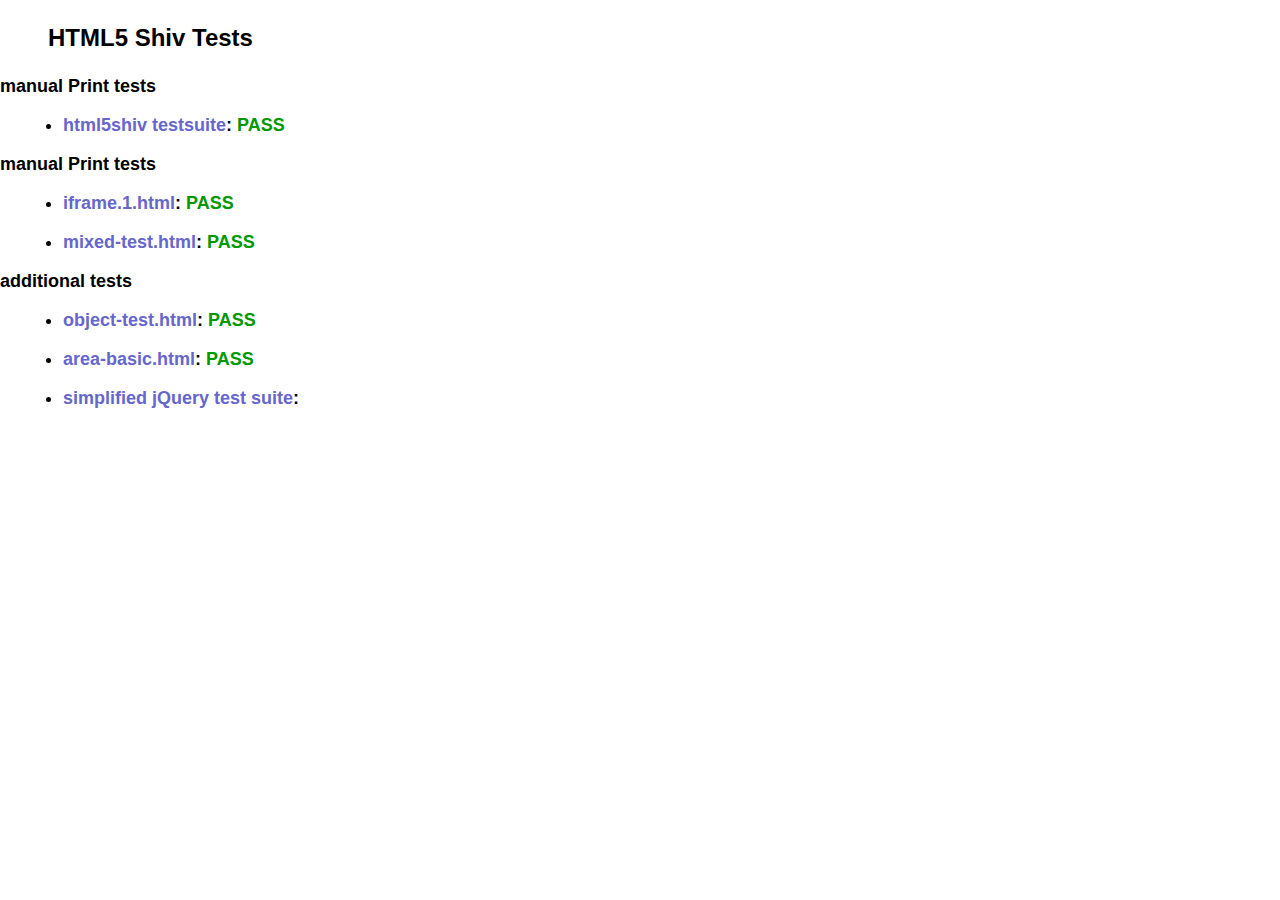
<file: project/assets/js/html5shiv/test/index.html>
<!doctype html>
<html>
	<head>
		<meta charset="utf-8">
		<title>IE&lt;9 HTML5 Shiv Tests</title>
		<link rel="stylesheet" href="style.css">
		<script src="../src/html5shiv-printshiv.js"></script>
	</head>
	<body>
		<h1>
			HTML5 Shiv Tests
		</h1>
		<h2>manual Print tests</h2>
		<ul>
			<li>
				<a href="html5shiv.html">html5shiv testsuite</a>: <span class="pass">PASS</span>
			</li>
			
		</ul>
		<h2>manual Print tests</h2>
		<ul>
			<li>
				<a href="iframe.1.html">iframe.1.html</a>: <span class="pass">PASS</span>
			</li>
			<li>
				<a href="mixed-test.html">mixed-test.html</a>: <span class="pass">PASS</span>
			</li>
			
		</ul>
		<h2>additional tests</h2>
		<ul>
			
			<li>
				<a href="object-test.html">object-test.html</a>: <span class="pass">PASS</span>
			</li>
			
			<li>
				<a href="highcharts/area-basic.html">area-basic.html</a>: <span class="pass">PASS</span>
			</li>
			<li>
				<a href="jquery-1.7.1/index.html">simplified jQuery test suite</a>:
			</li>
		</ul>
	<body>
</html>
</file>
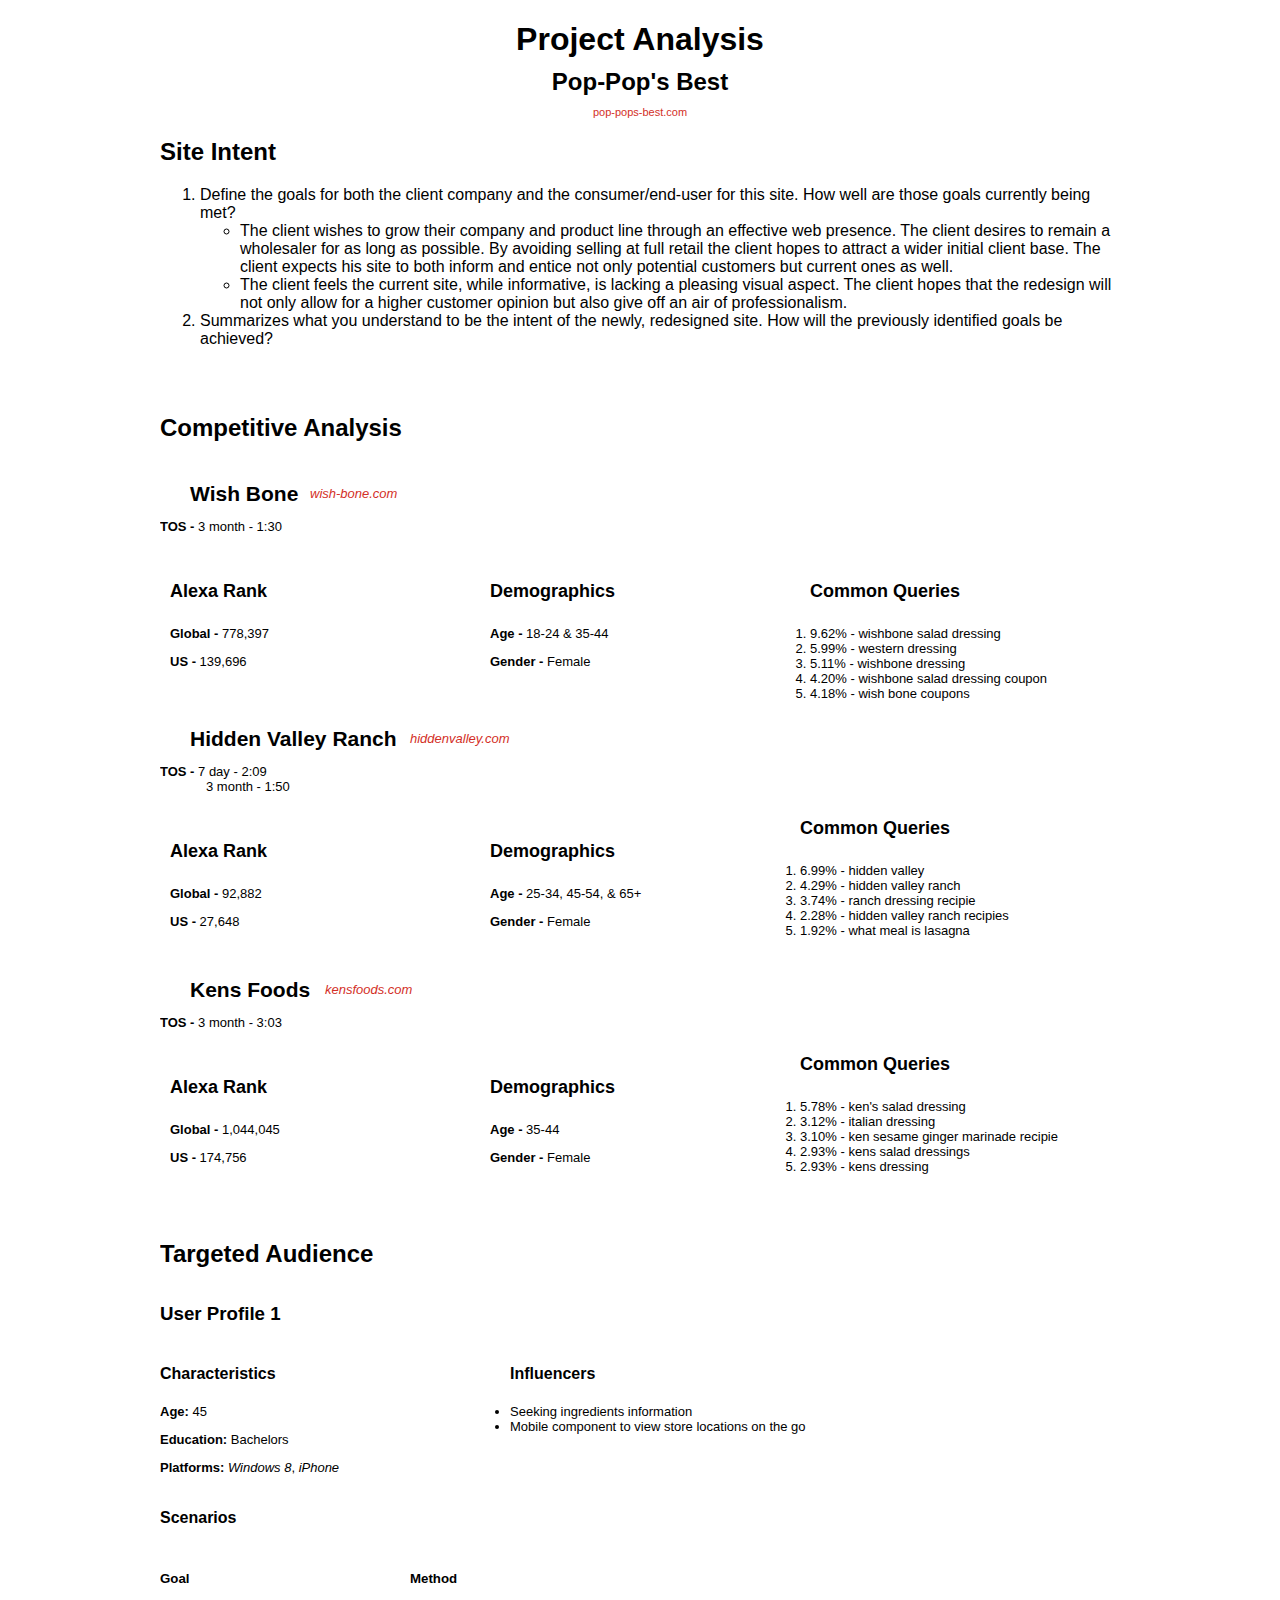
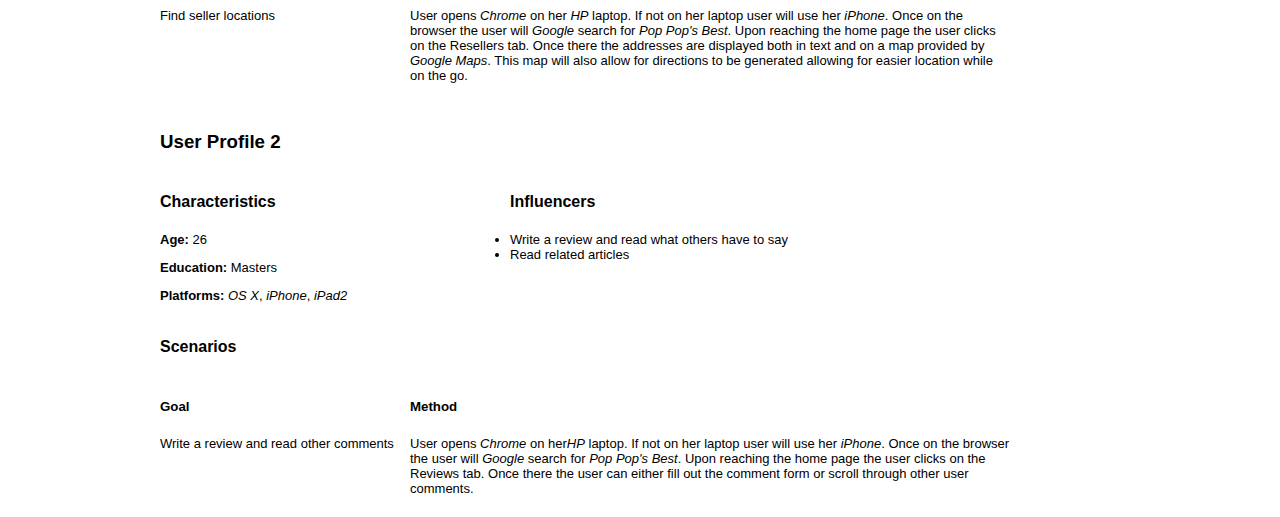
<file: activities/project_analysis.html>
<!DOCTYPE html>
<!--springsteen_ross-->
<html lang="en">
	<head>
		<meta charset="utf-8" />
		<title>Pop-Pop's Best - Project Analysis</title>
		<link rel="stylesheet" href="css/main.css">
	</head>
	<body>
		<div id="wrapper">
			<header>
				<h1>Project Analysis</h1>
				<h2>Pop-Pop's Best</h2>
				<p><a href="http://pop-pops-best.com/">pop-pops-best.com</a></p>
			</header>
			<div id="site_intent">
				<h2>Site Intent</h2>
				<ol>
					<li>Define the goals for both the client company and the consumer/end-user for this site. How well are those goals currently being met?
						<ul>
							<li>The client wishes to grow their company and product line through an effective web presence. The client desires to remain a wholesaler for as long as possible. By avoiding selling at full retail the client hopes to attract a wider initial client base. The client expects his site to both inform and entice not only potential customers but current ones as well.</li>
							<li>The client feels the current site, while informative, is lacking a pleasing visual aspect. The client hopes that the redesign will not only allow for a higher customer opinion but also give off an air of professionalism.</li>
						</ul>
					</li>
					<li>Summarizes what you understand to be the intent of the newly, redesigned site. How will the previously identified goals be achieved?</li>
				</ol>
			</div>
			<div id="competitive_analysis">
				<h2>Competitive Analysis</h2>
				<div id="wish_bone">
					<h3>Wish Bone</h3>
					<p class="site"><em><a href="http://www.wish-bone.com">wish-bone.com</a></em></p>
					<p><strong>TOS -</strong> 3 month - 1:30</p>
					<div class="alexa_rank">
						<h4>Alexa Rank</h4>
						<p><strong>Global -</strong> 778,397</p>
						<p><strong>US -</strong> 139,696</p>
					</div>
					<div class="demographics">
						<h4>Demographics</h4>
						<p><strong>Age -</strong> 18-24 &amp; 35-44</p>
						<p><strong>Gender -</strong> Female</p>
					</div>
					<div class="queries">
						<h4>Common Queries</h4>
						<ol>
							<li>9.62&#37;<!--%--> - wishbone salad dressing</li>
							<li>5.99&#37;<!--%--> - western dressing</li>
							<li>5.11&#37;<!--%--> - wishbone dressing</li>
							<li>4.20&#37;<!--%--> - wishbone salad dressing coupon</li>
							<li>4.18&#37;<!--%--> - wish bone coupons</li>
						</ol>
					</div>
				</div>
				<div id="hidden_valley">
					<h3>Hidden Valley Ranch</h3>
					<p class="site"><em><a href="http://www.hiddenvalley.com">hiddenvalley.com</a></em></p>
					<p><strong>TOS -</strong> 7 day - 2:09<br/>
						<span>3 month - 1:50</span></p>
					<div class="alexa_rank">
						<h4>Alexa Rank</h4>
						<p><strong>Global -</strong> 92,882</p>
						<p><strong>US -</strong> 27,648</p>
					</div>
					<div class="demographics">
						<h4>Demographics</h4>
						<p><strong>Age -</strong> 25-34, 45-54, &amp; 65&#43;<!--+--></p>
						<p><strong>Gender -</strong> Female</p>
					</div>
					<div class="Queries">
						<h4>Common Queries</h4>
						<ol>
							<li>6.99&#37;<!--%--> - hidden valley</li>
							<li>4.29&#37;<!--%--> - hidden valley ranch</li>
							<li>3.74&#37;<!--%--> - ranch dressing recipie</li>
							<li>2.28&#37;<!--%--> - hidden valley ranch recipies</li>
							<li>1.92&#37;<!--%--> - what meal is lasagna</li>
						</ol>
					</div>
				</div>
				<div id="kens_foods">
					<h3>Kens Foods</h3>
					<p class="site"><em><a href="http://www.kensfoods.com">kensfoods.com</a></em></p>
					<p><strong>TOS -</strong> 3 month - 3:03</p>
					<div class="alexa_rank">
						<h4>Alexa Rank</h4>
						<p><strong>Global -</strong> 1,044,045</p>
						<p><strong>US -</strong> 174,756</p>
					</div>
					<div class="demographics">
						<h4>Demographics</h4>
						<p><strong>Age -</strong> 35-44</p>
						<p><strong>Gender -</strong> Female</p>
					</div>
					<div class="Queries">
						<h4>Common Queries</h4>
						<ol>
							<li>5.78&#37;<!--%--> - ken's salad dressing</li>
							<li>3.12&#37;<!--%--> - italian dressing</li>
							<li>3.10&#37;<!--%--> - ken sesame ginger marinade recipie</li>
							<li>2.93&#37;<!--%--> - kens salad dressings</li>
							<li>2.93&#37;<!--%--> - kens dressing</li>
						</ol>
					</div>
				</div>
			</div>
			<div id="targeted_audience">
				<h2>Targeted Audience</h2>
				<div id="user1">
					<h3>User Profile 1</h3>
					<div class="characteristics">
						<h4>Characteristics</h4>
						<p><strong>Age:</strong> 45</p>
						<p><strong>Education:</strong> Bachelors</p>
						<p><strong>Platforms:</strong> <em>Windows 8</em>, <em>iPhone</em></p>
					</div>
					<div class="influencers">
						<h4>Influencers</h4>
						<ul>
							<li>Seeking ingredients information</li>
							<li>Mobile component to view store locations on the go</li>
						</ul>
					</div>
					<div class="scenarios">
						<h4>Scenarios</h4>
						<div class="goal">
							<h5>Goal</h5>
							<p>Find seller locations</p>
						</div>
						<div class="method">
							<h5>Method</h5>
							<p>User opens <em>Chrome</em> on her <em>HP</em> laptop. If not on her laptop user will use her <em>iPhone</em>. Once on the browser the user will <em>Google</em> search for <em>Pop Pop's Best</em>. Upon reaching the home page the user clicks on the Resellers tab. Once there the addresses are displayed both in text and on a map provided by <em>Google Maps</em>. This map will also allow for directions to be generated allowing for easier location while on the go.</p>
						</div>
					</div>
				</div>
				<div id="user2">
					<h3>User Profile 2</h3>
					<div class="characteristics">
						<h4>Characteristics</h4>
						<p><strong>Age:</strong> 26</p>
						<p><strong>Education:</strong> Masters</p>
						<p><strong>Platforms:</strong> <em>OS X</em>, <em>iPhone</em>, <em>iPad2</em></p>
					</div>
					<div class="influencers">
						<h4>Influencers</h4>
						<ul>
							<li>Write a review and read what others have to say</li>
							<li>Read related articles</li>
						</ul>
					</div>
					<div class="scenarios">
						<h4>Scenarios</h4>
						<div class="goal">
							<h5>Goal</h5>
							<p>Write a review and read other comments</p>
						</div>
						<div class="method">
							<h5>Method</h5>
							<p>User opens <em>Chrome</em> on her<em>HP</em> laptop. If not on her laptop user will use her <em>iPhone</em>. Once on the browser the user will <em>Google</em> search for <em>Pop Pop's Best</em>. Upon reaching the home page the user clicks on the Reviews tab. Once there the user can either fill out the comment form or scroll through other user comments.</p>
						</div>
					</div>
				</div>
			</div>
		</div>
	</body>
</html>
</file>
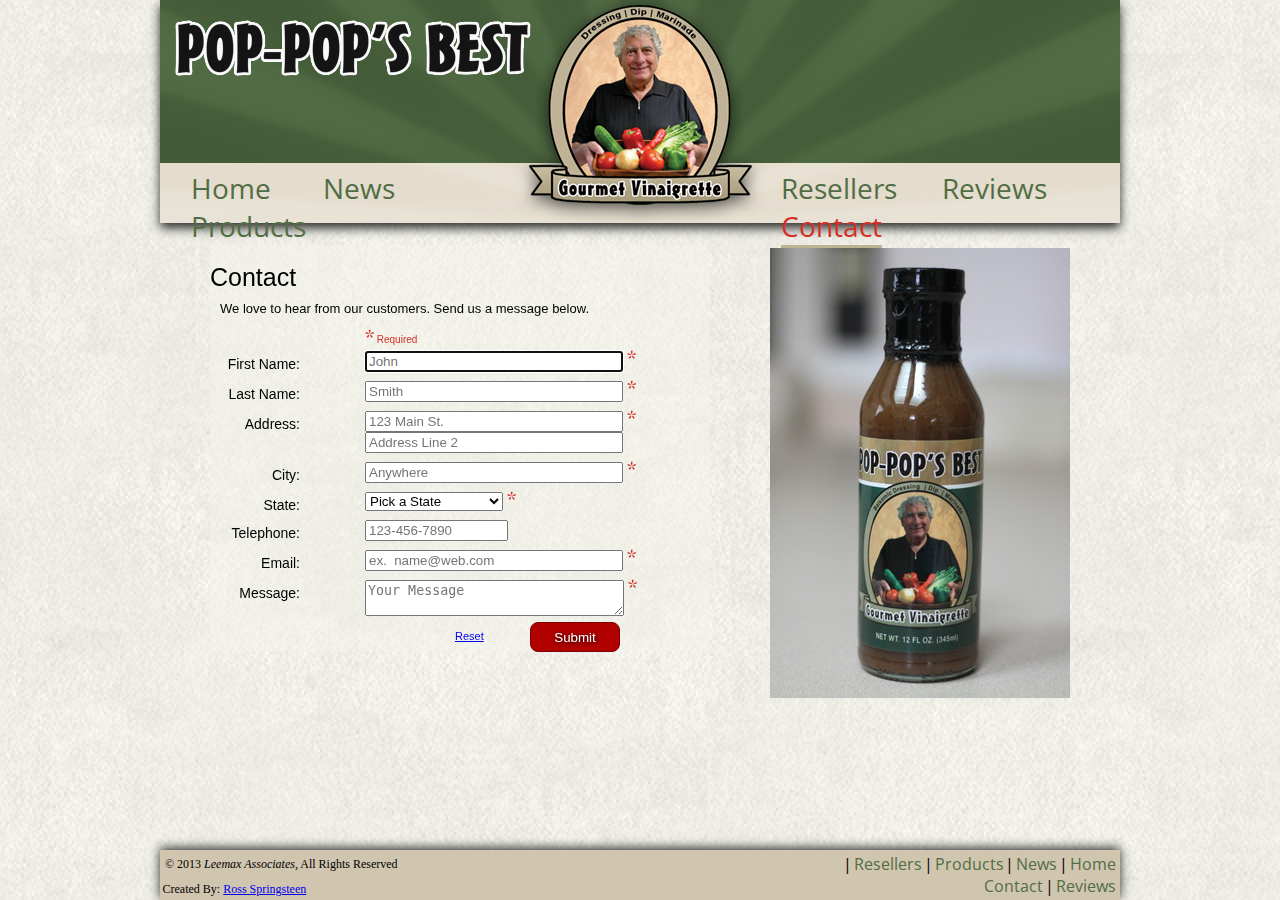
<file: project/contact.html>
<!DOCTYPE html>
<!--springsteen_ross-->
<html lang="en">
	<head>
		<meta charset="utf-8" />
		<meta name="viewport" content="width=device-width, initial-scale=1.0"> <!--iOS-->
		<title>Pop-Pop's Best - Contact</title>
		<link rel="stylesheet" href="assets/css/pop-pops_best.css"/>
		
		<!--Fonts-->
		<link href='http://fonts.googleapis.com/css?family=Open+Sans+Condensed:300' rel='stylesheet' type='text/css'>
		<link href='http://fonts.googleapis.com/css?family=Sintony' rel='stylesheet' type='text/css'>

		<!--Javascript-->
		<!--Form Reset-->
		<script>
			function formReset ()
			{
				document.getElementById("contact_form").reset();
			}
		</script>

		<!--Google Analytics-->
		<script>
  			(function(i,s,o,g,r,a,m){i['GoogleAnalyticsObject']=r;i[r]=i[r]||function(){
  			(i[r].q=i[r].q||[]).push(arguments)},i[r].l=1*new Date();a=s.createElement(o),
  			m=s.getElementsByTagName(o)[0];a.async=1;a.src=g;m.parentNode.insertBefore(a,m)
  			})(window,document,'script','//www.google-analytics.com/analytics.js','ga');

  			ga('create', 'UA-41210279-1', 'demondesigner.github.io');
  			ga('send', 'pageview');
		</script>

		<!--IE Sucks-->
		<script type="text/javascript" src="assets/js/selectivizr-min.js"></script>
		<!--[if lt IE 9]>
			<script src="assets/js/html5shiv/dist/html5shiv.js"></script>
			<script src="http://ie7-js.googlecode.com/svn/version/2.1(beta4)/IE9.js"></script>
			<script type="text/javascript" src="assets/js/selectivizr-min.js"></script>
		<![endif]-->

		<!--END Javascript-->
	</head>
	<body>
		<!--IE6 Countdown-->
		 <!--[if lt IE 7]> <div style=' clear: both; height: 59px; padding:0 0 0 15px; position: relative;'> <a href="http://windows.microsoft.com/en-US/internet-explorer/products/ie/home?ocid=ie6_countdown_bannercode"><img src="http://storage.ie6countdown.com/assets/100/images/banners/warning_bar_0000_us.jpg" border="0" height="42" width="820" alt="You are using an outdated browser. For a faster, safer browsing experience, upgrade for free today." /></a></div> <![endif]--> 
		<div class="wrapper">
			<header>
				<h1>Pop-Pop's Best<a id="ppb" href="index.html"><img src="assets/images/ppb.png" alt="Pop Pop's Best"></a></h1>
				<nav>
					<ul id="navl">
						<li class="navl"><a href="index.html">Home</a></li>
						<li class="navl"><a href="news.html">News</a></li>
						<li class="navl"><a href="products.html">Products</a></li>
					</ul>
					<ul id="navr">
						<li class= "navr"><a href="resellers.html">Resellers</a></li>
						<li class= "navr"><a href="reviews.html">Reviews</a></li>
						<li id="nav_current" class="navr"><a href="contact.html">Contact</a></li>
					</ul>
				</nav>
			</header>
			<form id="contact_form" action="#" method="get">
				<h2>Contact</h2>
				<p>We love to hear from our customers. Send us a message below.</p>
				<p id="reqmes"><span class="reqpar">*</span> Required</p>
				<div>
					<label for="fname">First Name:</label>
					<input id="fname" type="text" name="First Name" placeholder="John" autofocus="autofocus" required="required"><span class="req">*</span>
				</div>
				<div>
					<label for="lname">Last Name:</label>
					<input id="lname" type="text" name="Last Name" placeholder="Smith" required="required"><span class="req">*</span>
				</div>
				<div>
					<label for="address1">Address:</label>
					<input id="address1" type="text" name="Address" placeholder="123 Main St." required="required"><span class="req">*</span><br/>
					<input id="address2" type="text" name="Address" placeholder="Address Line 2">
				</div>
				<div>
					<label for="city">City:</label>
					<input id="city" type="text" name="City" placeholder="Anywhere" required="required"><span class="req">*</span>
				</div>
				<div>
					<label for="state">State:</label>
					<select id="state" name="State" required="required">
						<option value="" selected="selected">Pick a State</option>
						<option value="AL">Alabama</option>
						<option value="AK">Alaska</option>
						<option value="AZ">Arizona</option>
						<option value="AR">Arkansas</option>
						<option value="CA">California</option>
						<option value="CO">Colorado</option>
						<option value="CT">Connecticut</option>
						<option value="DE">Delaware</option>
						<option value="DC">District of Columbia</option>
						<option value="FL">Florida</option>
						<option value="GA">Georgia</option>
						<option value="HI">Hawaii</option>
						<option value="ID">Idaho</option>
						<option value="IL">Illinois</option>
						<option value="IN">Indiana</option>
						<option value="IA">Iowa</option>
						<option value="KS">Kansas</option>
						<option value="KY">Kentucky</option>
						<option value="LA">Louisiana</option>
						<option value="ME">Maine</option>
						<option value="MD">Maryland</option>
						<option value="MA">Massachusetts</option>
						<option value="MI">Michigan</option>
						<option value="MN">Minnesota</option>
						<option value="MS">Mississippi</option>
						<option value="MO">Missouri</option>
						<option value="MT">Montana</option>
						<option value="NE">Nebraska</option>
						<option value="NV">Nevada</option>
						<option value="NH">New Hampshire</option>
						<option value="NJ">New Jersey</option>
						<option value="NM">New Mexico</option>
						<option value="NY">New York</option>
						<option value="NC">North Carolina</option>
						<option value="ND">North Dakota</option>
						<option value="OH">Ohio</option>
						<option value="OK">Oklahoma</option>
						<option value="OR">Oregon</option>
						<option value="PA">Pennsylvania</option>
						<option value="RI">Rhode Island</option>
						<option value="SC">South Carolina</option>
						<option value="SD">South Dakota</option>
						<option value="TN">Tennessee</option>
						<option value="TX">Texas</option>
						<option value="UT">Utah</option>
						<option value="VT">Vermont</option>
						<option value="VA">Virginia</option>
						<option value="WA">Washington</option>
						<option value="WV">West Virginia</option>
						<option value="WI">Wisconsin</option>
						<option value="WY">Wyoming</option>
					</select><span class="req">*</span>
				</div>
				<div>
					<label for="tel">Telephone:</label>
					<input id="tel" type="tel" name="Telephone" placeholder="123-456-7890">
				</div>
				<div>
					<label for="email">Email:</label>
					<input id="email" type="email" name="Email" placeholder="ex.  name@web.com" required="required"><span class="req">*</span>
				</div>
				<div>
					<label for="message">Message:</label>
					<textarea id="message" name="Message" placeholder="Your Message" required="required"></textarea><span class="req">*</span>
				</div>
				<div>
					<a id="reset" href="#" onClick="formReset()">Reset</a>
				</div>
				<div>
					<input id="submit" type="submit" value="Submit">
				</div>
			</form>
			<img id="bottle" src="assets/images/dressing.jpg" alt="Pop-Pop's Best Dressing">
			<div class="push"></div>
		</div>
		<footer>
			<p id="copyright">&copy; 2013 <em>Leemax Associates</em>, All Rights Reserved</p>
			<p id="created_by">Created By: <a href="http://rossspringsteen.wix.com/dare4design" title="wix.com/dare4design">Ross Springsteen</a></p>
			<ul id="botnav">
				<li><a href="index.html">Home</a></li>
				<li>|</li>
				<li><a href="news.html">News</a></li>
				<li>|</li>
				<li><a href="products.html">Products</a></li>
				<li>|</li>
				<li><a href="resellers.html">Resellers</a></li>
				<li>|</li>
				<li><a href="reviews.html">Reviews</a></li>
				<li>|</li>
				<li><a href="contact.html">Contact</a></li>
			</ul>
		</footer>
	</body>
</html>
</file>
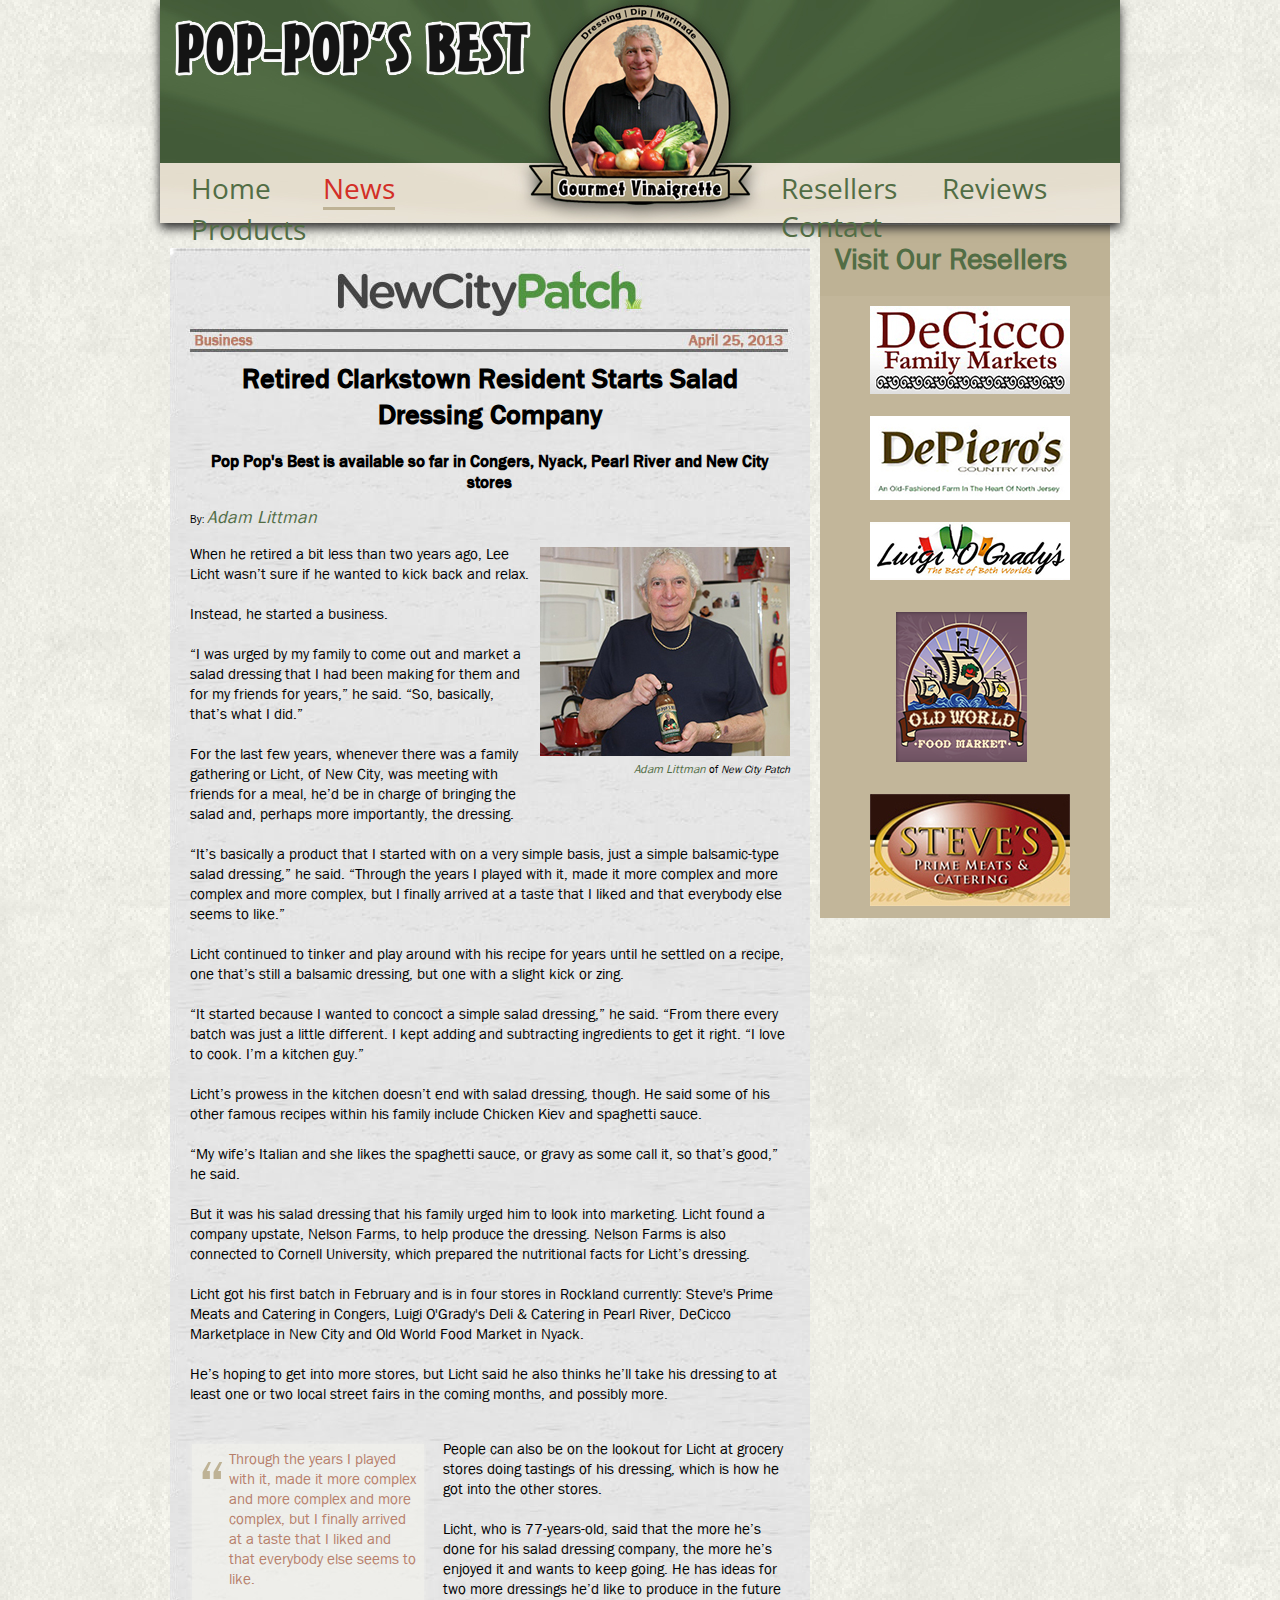
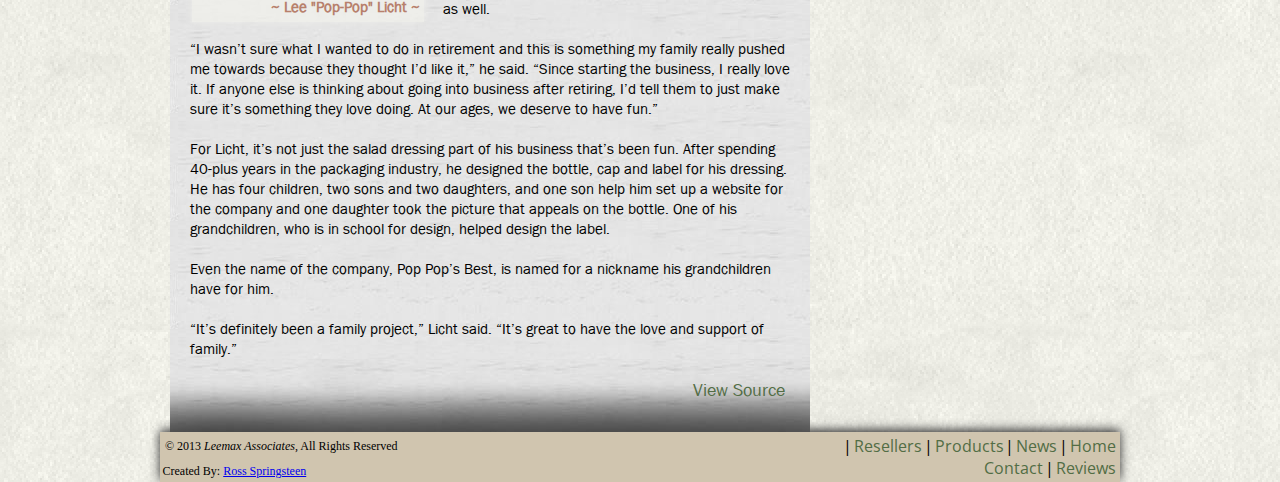
<file: project/news.html>
<!DOCTYPE html>
<!--springsteen_ross-->
<html lang="en">
	<head>
		<meta charset="utf-8" />
		<meta name="viewport" content="width=device-width, initial-scale=1.0"> <!--iOS-->
		<title>Pop-Pop's Best - News</title>
		<link rel="stylesheet" href="assets/css/pop-pops_best.css"/>

		<!--Fonts-->
		<link href='http://fonts.googleapis.com/css?family=Open+Sans+Condensed:300' rel='stylesheet' type='text/css'>

		<!--Javascript-->
		<!--Google Analytics-->
		<script>
  			(function(i,s,o,g,r,a,m){i['GoogleAnalyticsObject']=r;i[r]=i[r]||function(){
  			(i[r].q=i[r].q||[]).push(arguments)},i[r].l=1*new Date();a=s.createElement(o),
  			m=s.getElementsByTagName(o)[0];a.async=1;a.src=g;m.parentNode.insertBefore(a,m)
  			})(window,document,'script','//www.google-analytics.com/analytics.js','ga');

  			ga('create', 'UA-41210279-1', 'demondesigner.github.io');
  			ga('send', 'pageview');
		</script>

		<!--IE Sucks-->
		<script type="text/javascript" src="assets/js/selectivizr-min.js"></script>
		<!--[if lt IE 9]>
			<script src="assets/js/html5shiv/dist/html5shiv.js"></script>
			<script src="http://ie7-js.googlecode.com/svn/version/2.1(beta4)/IE9.js"></script>
			<script type="text/javascript" src="assets/js/selectivizr-min.js"></script>
		<![endif]-->

		<!--END Javascript-->
	</head>
	<body>
		<!--IE6 Countdown-->
		 <!--[if lt IE 7]> <div style=' clear: both; height: 59px; padding:0 0 0 15px; position: relative;'> <a href="http://windows.microsoft.com/en-US/internet-explorer/products/ie/home?ocid=ie6_countdown_bannercode"><img src="http://storage.ie6countdown.com/assets/100/images/banners/warning_bar_0000_us.jpg" border="0" height="42" width="820" alt="You are using an outdated browser. For a faster, safer browsing experience, upgrade for free today." /></a></div> <![endif]--> 
		<div class="wrapper">
			<header>
				<h1>Pop-Pop's Best<a id="ppb" href="index.html"><img src="assets/images/ppb.png" alt="Pop Pop's Best"></a></h1>
				<nav>
					<ul id="navl">
						<li class="navl"><a href="index.html">Home</a></li>
						<li id="nav_current" class="navl"><a href="news.html">News</a></li>
						<li class="navl"><a href="products.html">Products</a></li>
					</ul>
					<ul id="navr">
						<li class= "navr"><a href="resellers.html">Resellers</a></li>
						<li class= "navr"><a href="reviews.html">Reviews</a></li>
						<li class="navr"><a href="contact.html">Contact</a></li>
					</ul>
				</nav>
			</header>
			<div id="ncp">
				<div id="ncp_top"></div>
				<div id="ncp_body">
					<h2>Retired Clarkstown Resident Starts Salad Dressing Company</h2>
					<h3>Pop Pop's Best is available so far in Congers, Nyack, Pearl River and New City stores</h3>
					<p id="ncp_by">By: <a href="http://newcity.patch.com/users/adam-littman" title="newcity.patch.com/users/adam-littman"><em>Adam Littman</em></a></p>
					<figure>
						<img src="assets/images/ncp_img.jpg" alt="Lee Licht, Owner of Pop-Pop's Best">
						<figcaption><a href="http://newcity.patch.com/users/adam-littman" title="newcity.patch.com/users/adam-littman"><em>Adam Littman</em></a> of <em>New City Patch</em></figcaption>
					</figure>
					<div id="ncp_article">
						<p>When he retired a bit less than two years ago, Lee Licht wasn’t sure if he wanted to kick back and relax.<br/>
						<br/>
						Instead, he started a business.<br/>
						<br/>
						“I was urged by my family to come out and market a salad dressing that I had been making for them and for my friends for years,” he said. “So, basically, that’s what I did.”<br/>
						<br/>
						For the last few years, whenever there was a family gathering or Licht, of New City, was meeting with friends for a meal, he’d be in charge of bringing the salad and, perhaps more importantly, the dressing.<br/>
						<br/>
						“It’s basically a product that I started with on a very simple basis, just a simple balsamic-type salad dressing,” he said. “Through the years I played with it, made it more complex and more complex and more complex, but I finally arrived at a taste that I liked and that everybody else seems to like.”<br/>
						<br/>
						Licht continued to tinker and play around with his recipe for years until he settled on a recipe, one that’s still a balsamic dressing, but one with a slight kick or zing.<br/>
						<br/>
						“It started because I wanted to concoct a simple salad dressing,” he said. “From there every batch was just a little different. I kept adding and subtracting ingredients to get it right. “I love to cook. I’m a kitchen guy.”<br/>
						<br/>
						Licht’s prowess in the kitchen doesn’t end with salad dressing, though. He said some of his other famous recipes within his family include Chicken Kiev and spaghetti sauce.<br/>
						<br/>
						“My wife’s Italian and she likes the spaghetti sauce, or gravy as some call it, so that’s good,” he said.<br/>
						<br/>
						But it was his salad dressing that his family urged him to look into marketing. Licht found a company upstate, Nelson Farms, to help produce the dressing. Nelson Farms is also connected to Cornell University, which prepared the nutritional facts for Licht’s dressing.<br/>
						<br/>
						Licht got his first batch in February and is in four stores in Rockland currently: Steve's Prime Meats and Catering in Congers, Luigi O'Grady's Deli &amp; Catering in Pearl River, DeCicco Marketplace in New City and Old World Food Market in Nyack.<br/>
						<br/>
						He’s hoping to get into more stores, but Licht said he also thinks he’ll take his dressing to at least one or two local street fairs in the coming months, and possibly more.<br/>
						<br/></p>
						<blockquote id="pquote1">
							<p>Through the years I played with it, made it more complex and more complex and more complex, but I finally arrived at a taste that I liked and that everybody else seems to like.</p>
							<p id="quotee">&#126;<!-- ~ --> Lee "Pop-Pop" Licht &#126;<!-- ~ --></p>
						</blockquote>
						<p>People can also be on the lookout for Licht at grocery stores doing tastings of his dressing, which is how he got into the other stores.<br/>
						<br/>
						Licht, who is 77-years-old, said that the more he’s done for his salad dressing company, the more he’s enjoyed it and wants to keep going. He has ideas for two more dressings he’d like to produce in the future as well.<br/>
						<br/>
						“I wasn’t sure what I wanted to do in retirement and this is something my family really pushed me towards because they thought I’d like it,” he said. “Since starting the business, I really love it. If anyone else is thinking about going into business after retiring, I’d tell them to just make sure it’s something they love doing. At our ages, we deserve to have fun.”<br/>
						<br/>
						For Licht, it’s not just the salad dressing part of his business that’s been fun. After spending 40-plus years in the packaging industry, he designed the bottle, cap and label for his dressing. He has four children, two sons and two daughters, and one son help him set up a website for the company and one daughter took the picture that appeals on the bottle. One of his grandchildren, who is in school for design, helped design the label.<br/>
						<br/>
						Even the name of the company, Pop Pop’s Best, is named for a nickname his grandchildren have for him.<br/>
						<br/>
						“It’s definitely been a family project,” Licht said. “It’s great to have the love and support of family.”</p>
					</div>
				</div>
				<div id="ncp_bottom">
					<p id="ncp_src"><a href="http://newcity.patch.com/articles/retired-new-city-man-starts-salad-dressing-company" title="newcity.patch.com/articles/retired-new-city-man-starts-salad-dressing-company">View Source</a></p>
				</div>
			</div>
			<aside id="reseller_ad">
				<h2><a href="resellers.html">Visit Our Resellers</a></h2>
				<div class="resellers_img">
					<a href="http://www.deciccos.com/os_sl_newcity.aspx" title="deciccos.com"><img src="assets/images/decicco.jpg" alt="DeCicco's Family Markets"></a>
				</div>
				<div class="resellers_img">
					<a href="http://www.depieros.com/" title="depieros.com"><img src="assets/images/depieros.jpg" alt="DePiero's Country Farm"></a>
				</div>
				<div class="resellers_img">
					<a href="http://www.luigiogradys.com/" title="luigiogradys.com"><img src="assets/images/luigi_ogrady.jpg" alt="Luigi O'Grady's"></a>
				</div>
				<div class="resellers_img">
					<a id="oldworldimg" href="http://www.oldworldfoodmarket.com/" title="oldworldfoodmarket.com"><img src="assets/images/old_world.png" alt="Old World Food Market"></a>
				</div>
				<div class="resellers_img">
					<a href="http://stevesprimemeats.com/contact.html" title="stevesprimemeats.com"><img src="assets/images/steves_meats.jpg" alt="Steve's Prime Meats and Catering"></a>
				</div>
			</aside>
			<div class="push"></div>
		</div>
		<footer>
			<p id="copyright">&copy; 2013 <em>Leemax Associates</em>, All Rights Reserved</p>
			<p id="created_by">Created By: <a href="http://rossspringsteen.wix.com/dare4design" title="wix.com/dare4design">Ross Springsteen</a></p>
			<ul id="botnav">
				<li><a href="index.html">Home</a></li>
				<li>|</li>
				<li><a href="news.html">News</a></li>
				<li>|</li>
				<li><a href="products.html">Products</a></li>
				<li>|</li>
				<li><a href="resellers.html">Resellers</a></li>
				<li>|</li>
				<li><a href="reviews.html">Reviews</a></li>
				<li>|</li>
				<li><a href="contact.html">Contact</a></li>
			</ul>
		</footer>
	</body>
</html>
</file>
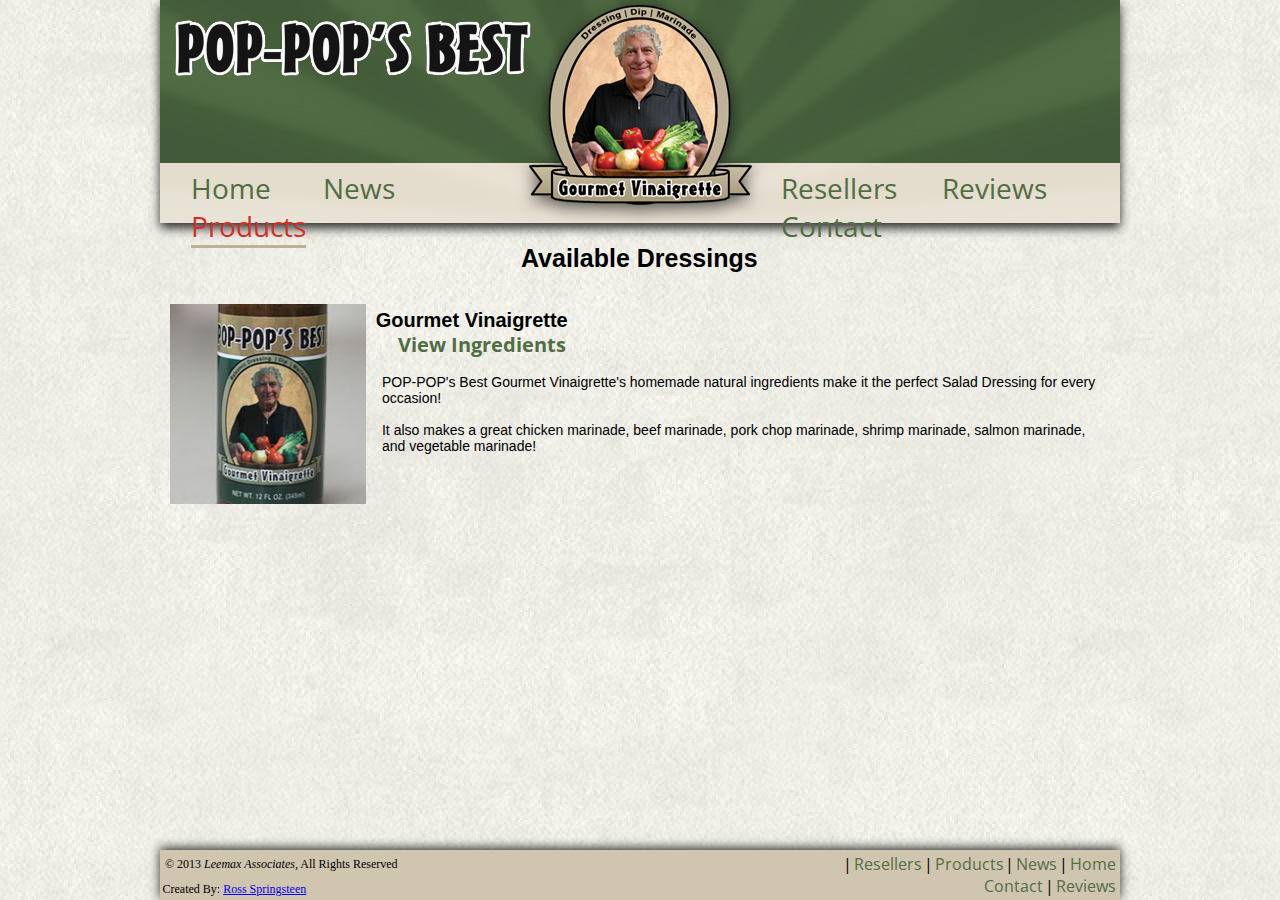
<file: project/products.html>
<!DOCTYPE html>
<!--springsteen_ross-->
<html lang="en">
	<head>
		<meta charset="utf-8" />
		<meta name="viewport" content="width=device-width, initial-scale=1.0"> <!--iOS-->
		<title>Pop-Pop's Best - Products</title>
		<link rel="stylesheet" href="assets/css/pop-pops_best.css"/>

		<!--Fonts-->
		<link href='http://fonts.googleapis.com/css?family=Open+Sans+Condensed:300' rel='stylesheet' type='text/css'>

		<!--Javascript-->
		<!--Google Analytics-->
		<script>
  			(function(i,s,o,g,r,a,m){i['GoogleAnalyticsObject']=r;i[r]=i[r]||function(){
  			(i[r].q=i[r].q||[]).push(arguments)},i[r].l=1*new Date();a=s.createElement(o),
  			m=s.getElementsByTagName(o)[0];a.async=1;a.src=g;m.parentNode.insertBefore(a,m)
  			})(window,document,'script','//www.google-analytics.com/analytics.js','ga');

  			ga('create', 'UA-41210279-1', 'demondesigner.github.io');
  			ga('send', 'pageview');
		</script>

		<!--IE Sucks-->
		<script type="text/javascript" src="assets/js/selectivizr-min.js"></script>
		<!--[if lt IE 9]>
			<script src="assets/js/html5shiv/dist/html5shiv.js"></script>
			<script src="http://ie7-js.googlecode.com/svn/version/2.1(beta4)/IE9.js"></script>
			<script type="text/javascript" src="assets/js/selectivizr-min.js"></script>
		<![endif]-->

		<!--END Javascript-->
	</head>
	<body>
		<!--IE6 Countdown-->
		 <!--[if lt IE 7]> <div style=' clear: both; height: 59px; padding:0 0 0 15px; position: relative;'> <a href="http://windows.microsoft.com/en-US/internet-explorer/products/ie/home?ocid=ie6_countdown_bannercode"><img src="http://storage.ie6countdown.com/assets/100/images/banners/warning_bar_0000_us.jpg" border="0" height="42" width="820" alt="You are using an outdated browser. For a faster, safer browsing experience, upgrade for free today." /></a></div> <![endif]--> 
		<div class="wrapper">
			<header>
				<h1>Pop-Pop's Best<a id="ppb" href="index.html"><img src="assets/images/ppb.png" alt="Pop Pop's Best"></a></h1>
				<nav>
					<ul id="navl">
						<li class="navl"><a href="index.html">Home</a></li>
						<li class="navl"><a href="news.html">News</a></li>
						<li id="nav_current" class="navl"><a href="products.html">Products</a></li>
					</ul>
					<ul id="navr">
						<li class= "navr"><a href="resellers.html">Resellers</a></li>
						<li class= "navr"><a href="reviews.html">Reviews</a></li>
						<li class="navr"><a href="contact.html">Contact</a></li>
					</ul>
				</nav>
			</header>
			<div id="products_content">
				<h2>Available Dressings</h2>
				<div class="products" id="gourmet_vinaigrette">
					<a href="assets/images/dressing.jpg" title="View Full Size Image"><img src="assets/images/dressing_thumb.jpg" alt="Dressing Thumbnail"></a>
					<h3>Gourmet Vinaigrette</h3>
					<p class="ingredients"><a id="ingredients_click" href="#ingredients_modal_outer">View Ingredients</a></p>
				<!--Modal Box-->
					<div class="modal_outer" id="ingredients_modal_outer">
						<div class="modal" id="ingredients_modal">
							<h2>Ingredients</h2>
							<p>Balsamic Vinegar (Contains Sulfites), Olive Oil, Sugar, Water, Mustard, Teriyaki Souce (Naturally Brewed Soy Souce, Water, Wheat, Soybeans, Salt), Sugar, Wine, Vinegar, Modified Corn Starch, Xanthan Gum, Salt, Spice Extractives, Garlic Extract, Dextrose, Citric Acid, Disodium Inosinate, Disodium Gualynate, Sodium Benzoate, Black Pepper, Garlic Powder, Ginger Powder, Onion Powder, Potassium Sorbate</p>
							<a href="#modal_close" title="Close">Close</a>
						</div>
					</div>
					<p class="description">POP-POP's Best Gourmet Vinaigrette's homemade natural ingredients make it the perfect Salad Dressing for every occasion!<br/>
					<br/>
					It also makes a great chicken marinade, beef marinade,  pork chop marinade, shrimp marinade, salmon marinade, and vegetable marinade!</p>
				</div>
				<!-- Italian
				Maple Mustard -->
			</div>
			<div class="push"></div>
		</div>
		<footer>
			<p id="copyright">&copy; 2013 <em>Leemax Associates</em>, All Rights Reserved</p>
			<p id="created_by">Created By: <a href="http://rossspringsteen.wix.com/dare4design" title="wix.com/dare4design">Ross Springsteen</a></p>
			<ul id="botnav">
				<li><a href="index.html">Home</a></li>
				<li>|</li>
				<li><a href="news.html">News</a></li>
				<li>|</li>
				<li><a href="products.html">Products</a></li>
				<li>|</li>
				<li><a href="resellers.html">Resellers</a></li>
				<li>|</li>
				<li><a href="reviews.html">Reviews</a></li>
				<li>|</li>
				<li><a href="contact.html">Contact</a></li>
			</ul>
		</footer>
	</body>
</html>
</file>
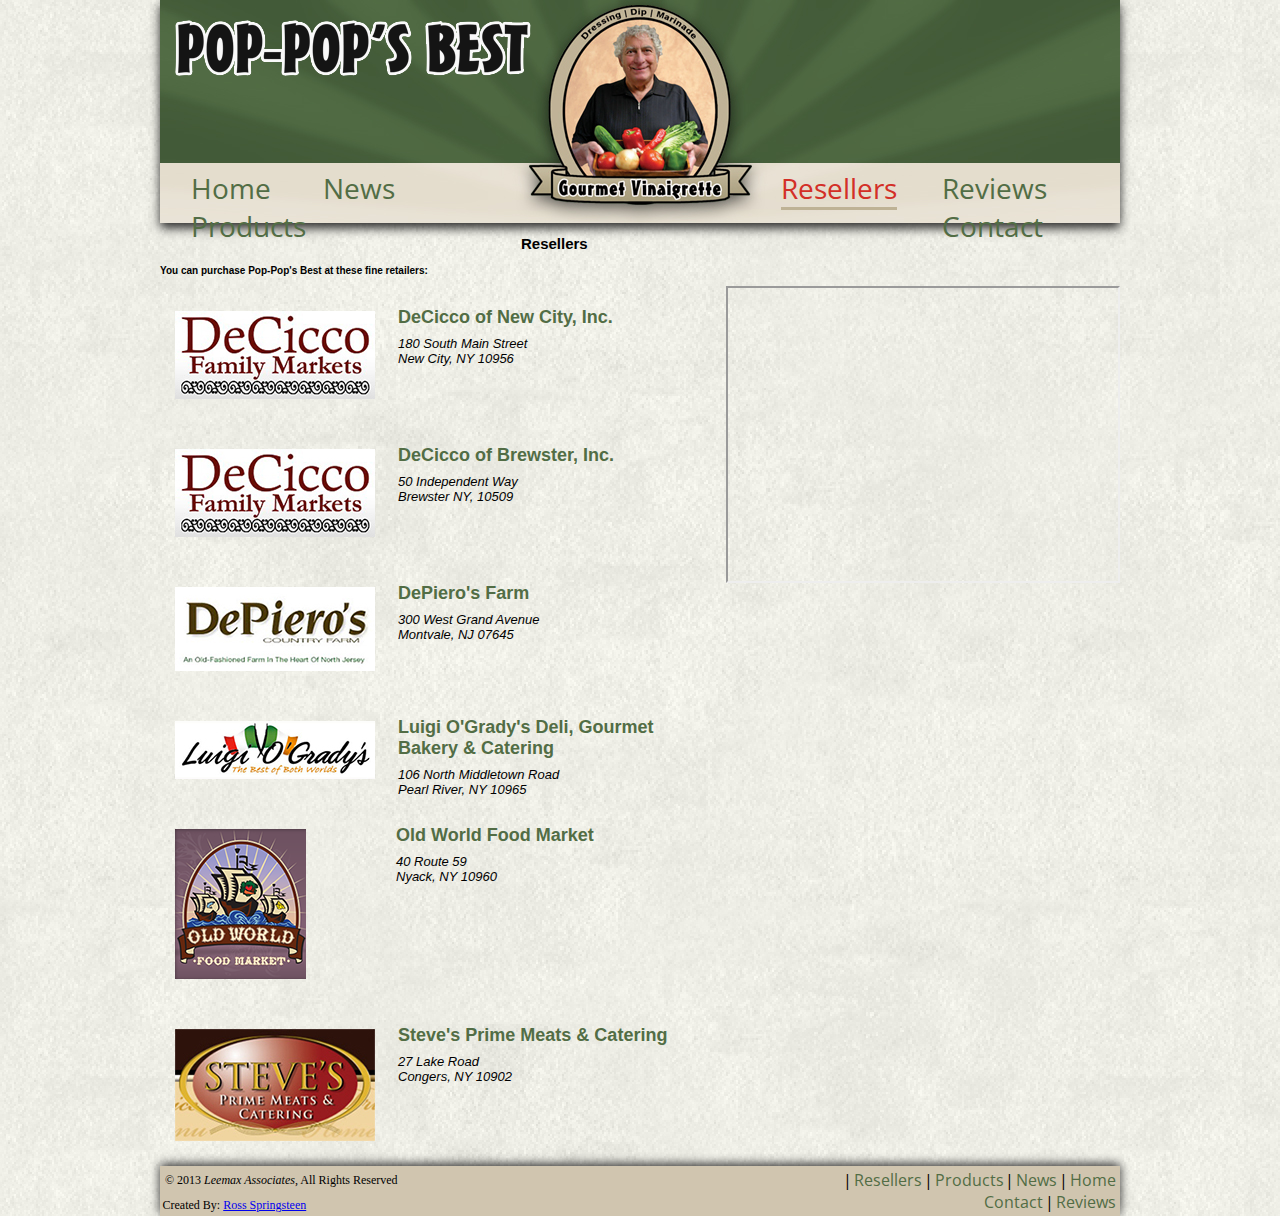
<file: project/resellers.html>
<!DOCTYPE html>
<!--springsteen_ross-->
<html lang="en">
	<head>
		<meta charset="utf-8" />
		<meta name="viewport" content="width=device-width, initial-scale=1.0"> <!--iOS-->
		<title>Pop-Pop's Best - Resellers</title>
		<link rel="stylesheet" href="assets/css/pop-pops_best.css"/>

		<!--Fonts-->
		<link href='http://fonts.googleapis.com/css?family=Open+Sans+Condensed:300' rel='stylesheet' type='text/css'>

		<!--Javascript-->
		<!--Google Analytics-->
		<script>
  			(function(i,s,o,g,r,a,m){i['GoogleAnalyticsObject']=r;i[r]=i[r]||function(){
  			(i[r].q=i[r].q||[]).push(arguments)},i[r].l=1*new Date();a=s.createElement(o),
  			m=s.getElementsByTagName(o)[0];a.async=1;a.src=g;m.parentNode.insertBefore(a,m)
  			})(window,document,'script','//www.google-analytics.com/analytics.js','ga');

  			ga('create', 'UA-41210279-1', 'demondesigner.github.io');
  			ga('send', 'pageview');
		</script>

		<!--IE Sucks-->
		<script type="text/javascript" src="assets/js/selectivizr-min.js"></script>
		<!--[if lt IE 9]>
			<script src="assets/js/html5shiv/dist/html5shiv.js"></script>
			<script src="http://ie7-js.googlecode.com/svn/version/2.1(beta4)/IE9.js"></script>
			<script type="text/javascript" src="assets/js/selectivizr-min.js"></script>
		<![endif]-->

		<!--END Javascript-->
	</head>
	<body>
		<!--IE6 Countdown-->
		 <!--[if lt IE 7]> <div style=' clear: both; height: 59px; padding:0 0 0 15px; position: relative;'> <a href="http://windows.microsoft.com/en-US/internet-explorer/products/ie/home?ocid=ie6_countdown_bannercode"><img src="http://storage.ie6countdown.com/assets/100/images/banners/warning_bar_0000_us.jpg" border="0" height="42" width="820" alt="You are using an outdated browser. For a faster, safer browsing experience, upgrade for free today." /></a></div> <![endif]--> 
		<div class="wrapper">
			<header>
				<h1>Pop-Pop's Best<a id="ppb" href="index.html"><img src="assets/images/ppb.png" alt="Pop Pop's Best"></a></h1>
				<nav>
					<ul id="navl">
						<li class="navl"><a href="index.html">Home</a></li>
						<li class="navl"><a href="news.html">News</a></li>
						<li class="navl"><a href="products.html">Products</a></li>
					</ul>
					<ul id="navr">
						<li id="nav_current" class= "navr"><a href="resellers.html">Resellers</a></li>
						<li class= "navr"><a href="reviews.html">Reviews</a></li>
						<li class="navr"><a href="contact.html">Contact</a></li>
					</ul>
				</nav>
			</header>
			<div id="resellers">
				<h2>Resellers</h2>
				<p><strong>You can purchase Pop-Pop's Best at these fine retailers:</strong></p>
				<iframe name="Pop-Pop's Best Resellers" id="resellers_map" src="http://mapsengine.google.com/map/view?mid=z2NNhXr2Mg9I.kgyipoWdSs8k" width="390" height="293"></iframe>
				<section class="DeCicco" id="DeCicco_NewCity">
					<div class="odd">
						<div class="resellers_img">
							<a href="http://www.deciccos.com/os_sl_newcity.aspx" title="deciccos.com - New City"><img src="assets/images/decicco.jpg" alt="DeCicco's Family Markets"></a>
						</div>
						<div class="resellers_info">
							<h3><a href="http://www.deciccos.com/os_sl_newcity.aspx">DeCicco of New City, Inc.</a></h3>
							<address>180 South Main Street<br/>
									 New City, NY 10956</address>
						</div>
					</div>
				</section>
				<section class="DeCicco" id="DeCicco_Brewster">
					<div class="even">
						<div class="resellers_img">
							<a href="http://www.deciccos.com/OS_SL_Brewster.aspx" title="deciccos.com - Brewster"><img src="assets/images/decicco.jpg" alt="DeCicco's Family Markets"></a>
						</div>
						<div class="resellers_info">
							<h3><a href="http://www.deciccos.com/os_sl_newcity.aspx">DeCicco of Brewster, Inc.</a></h3>
							<address>50 Independent Way<br/>
									 Brewster NY, 10509</address>
						</div>
					</div>
				</section>
				<section id="DePiero">
					<div class="odd">
						<div class="resellers_img">
							<a href="http://www.depieros.com/" title="depieros.com"><img src="assets/images/depieros.jpg" alt="DePiero's Country Farm"></a>
						</div>
						<div class="resellers_info">
							<h3><a href="http://www.depieros.com/">DePiero's Farm</a></h3>
							<address>300 West Grand Avenue<br/>
									 Montvale, NJ 07645</address>
						</div>
					</div>
				</section>
				<section id="Luigi_OGrady">
					<div class="even">
						<div class="resellers_img">
							<a href="http://www.luigiogradys.com/" title="luigiogradys.com"><img src="assets/images/luigi_ogrady.jpg" alt="Luigi O'Grady's"></a>
						</div>
						<div class="resellers_info">
							<h3><a href="http://www.luigiogradys.com/">Luigi O'Grady's Deli, Gourmet Bakery &amp; Catering</a></h3>
							<address>106 North Middletown Road<br/>
									 Pearl River, NY 10965</address>
						</div>
					</div>
				</section>
				<section id="Old_World_Food">
					<div class="odd">
						<div class="resellers_img">
							<a href="http://www.oldworldfoodmarket.com/" title="oldowrldfoodmarket.com"><img src="assets/images/old_world.png" alt="Old World Food Market"></a>
						</div>
						<div class="resellers_info">
							<h3><a href="http://www.oldworldfoodmarket.com/">Old World Food Market</a></h3>
							<address>40 Route 59<br/>
									 Nyack, NY 10960</address>
						</div>
					</div>
				</section>
				<section id="Steves_Meats">
					<div class="even">
						<div class="resellers_img">
							<a href="http://stevesprimemeats.com/contact.html" title="stevesprimemeats.com"><img src="assets/images/steves_meats.jpg" alt="Steve's Prime Meats and Catering"></a>
						</div>
						<div class="resellers_info">
							<h3><a href="http://stevesprimemeats.com/contact.html">Steve's Prime Meats &amp; Catering</a></h3>
							<address>27 Lake Road<br/>
									 Congers, NY 10902</address>
						</div>
					</div>
				</section>
			</div>
			<div class="push"></div>
		</div>
		<footer>
			<p id="copyright">&copy; 2013 <em>Leemax Associates</em>, All Rights Reserved</p>
			<p id="created_by">Created By: <a href="http://rossspringsteen.wix.com/dare4design" title="wix.com/dare4design">Ross Springsteen</a></p>
			<ul id="botnav">
				<li><a href="index.html">Home</a></li>
				<li>|</li>
				<li><a href="news.html">News</a></li>
				<li>|</li>
				<li><a href="products.html">Products</a></li>
				<li>|</li>
				<li><a href="resellers.html">Resellers</a></li>
				<li>|</li>
				<li><a href="reviews.html">Reviews</a></li>
				<li>|</li>
				<li><a href="contact.html">Contact</a></li>
			</ul>
		</footer>
	</body>
</html>
</file>
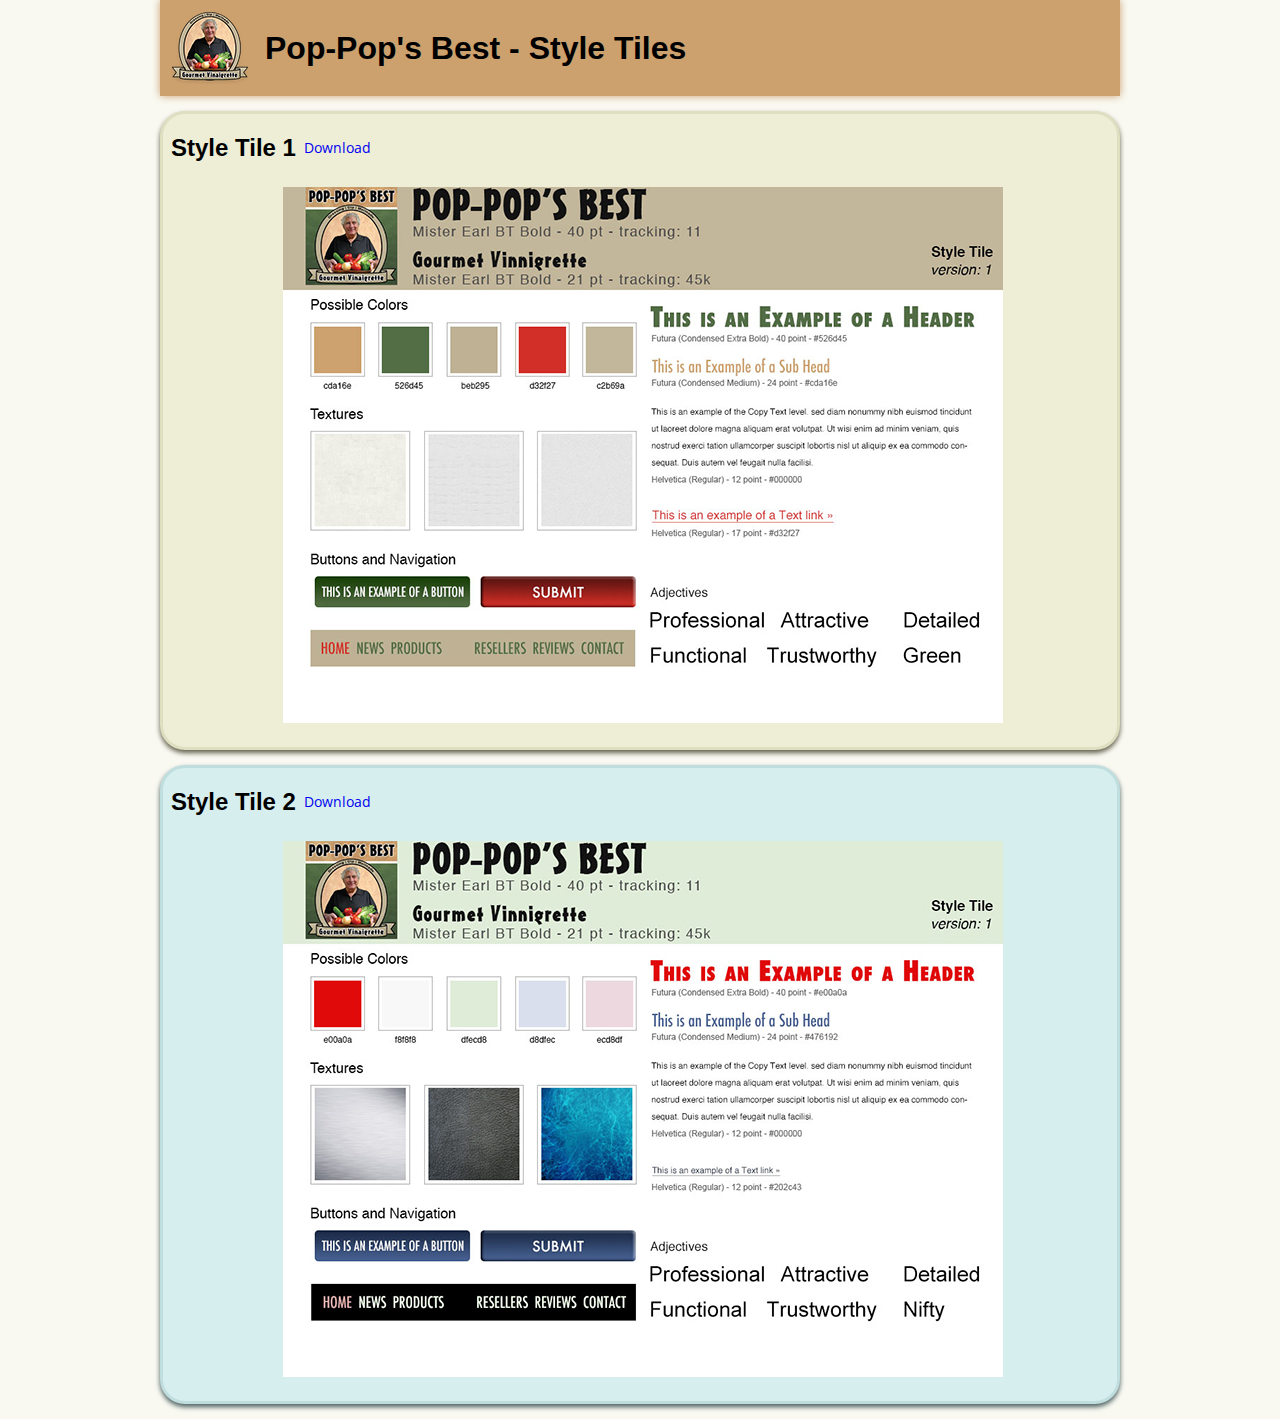
<file: activities/style tile/style_tile.html>
<!DOCTYPE html>
<!--springsteen_ross-->
<html lang="en">
	<head>
		<meta charset="utf-8" />
		<title>Pop-Pop's Best - Style Tile</title>
		<link rel="stylesheet" href="css/main.css"/>
		<link href='http://fonts.googleapis.com/css?family=Open+Sans+Condensed:300' rel='stylesheet' type='text/css'>
	</head>
	<body>
		<div class="wrapper">
			<header>
				<img src="images/logo.png" alt="Pop Pop's Best">
				<h1>Pop-Pop's Best - Style Tiles</h1>
			</header>
			<div class="style" id="style1">
				<h2>Style Tile 1</h2>
				<p><a href="images/Style_Tile-1.jpg" download="Style_Tile-1.jpg" title="Download: Style_Tile-1.jpg">Download</a></p>
				<a href="images/Style_Tile-1.jpg" title ="View Image"><img src="images/Style_Tile-1.jpg" alt="Style Tile number 1"></a>
			</div>
			<div class="style" id="style2">
				<h2>Style Tile 2</h2>
				<p><a href="images/style_tile-2.jpg" download="style_tile-2.jpg" title="Download: style_tile-2.jpg">Download</a></p>
				<a href="images/style_tile-2.jpg" title="View Image"><img src="images/style_tile-2.jpg" alt="Style Tile number 2"></a>
			</div>
		</div>
	</body>
</html>
</file>
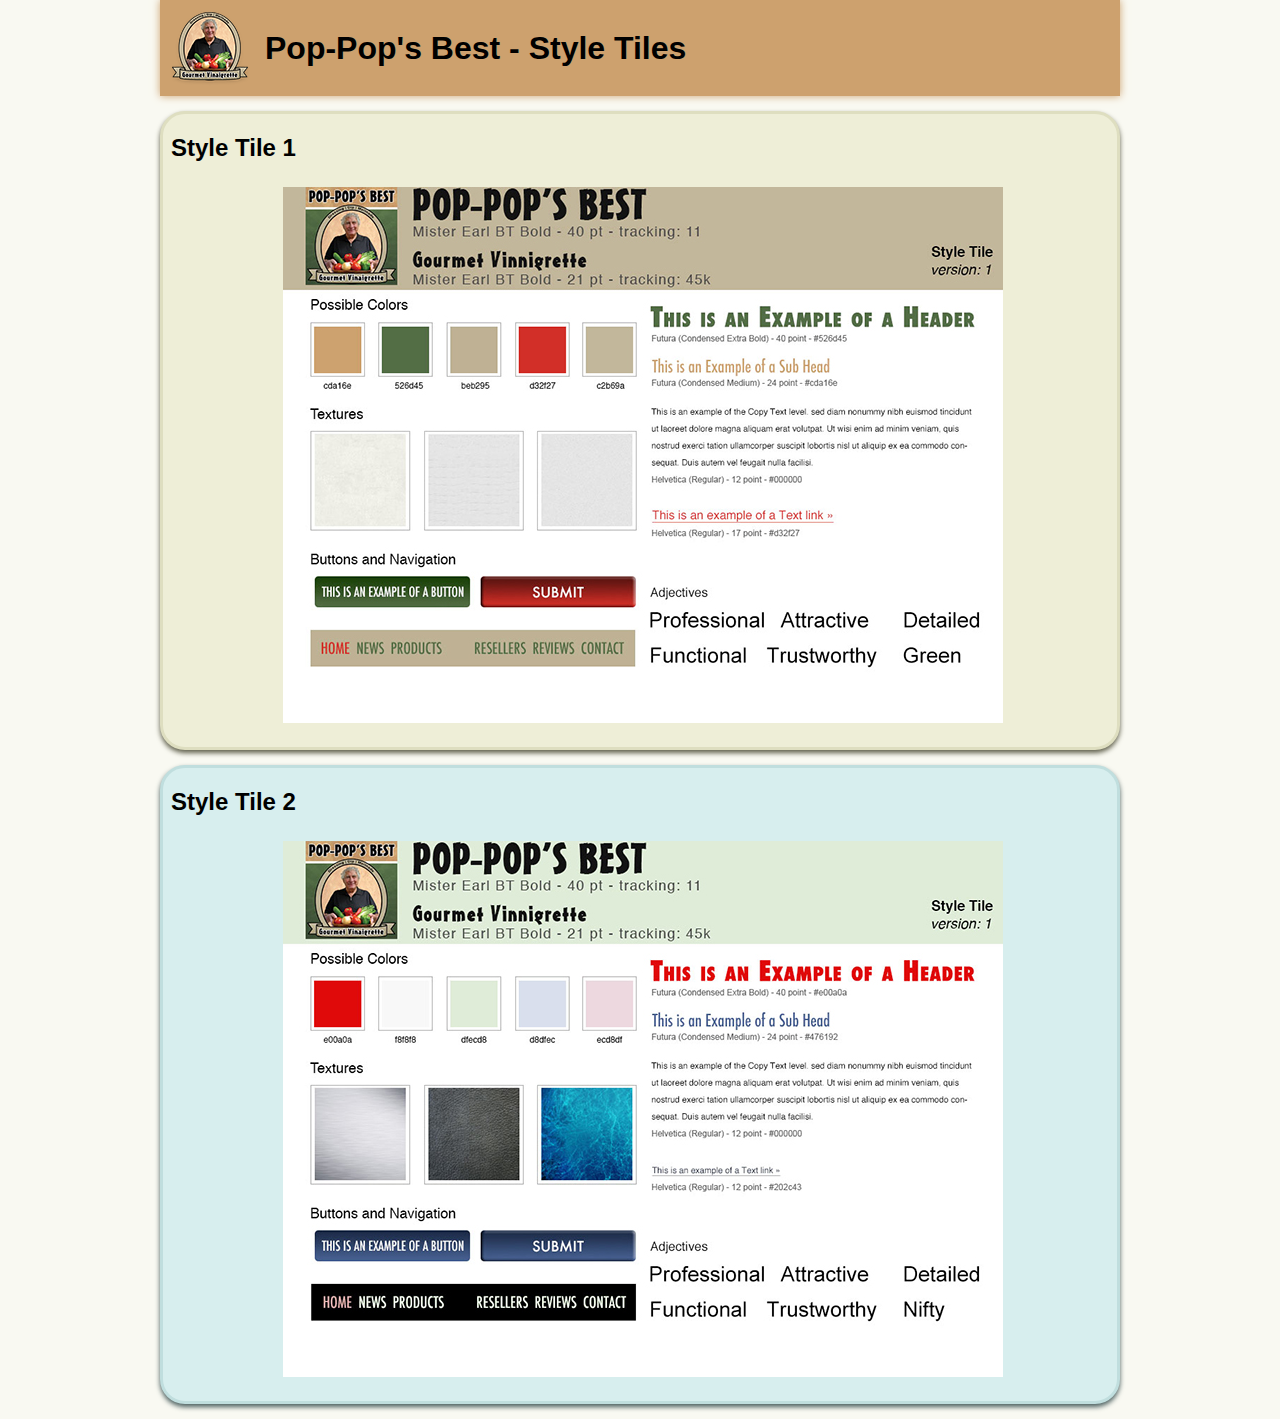
<file: activities/style_tile/style_tile.html>
<!DOCTYPE html>
<!--springsteen_ross-->
<html lang="en">
	<head>
		<meta charset="utf-8" />
		<title>Pop-Pop's Best - Style Tile</title>
		<link rel="stylesheet" href="css/main.css"/>
		<link href='http://fonts.googleapis.com/css?family=Open+Sans+Condensed:300' rel='stylesheet' type='text/css'>
	</head>
	<body>
		<div class="wrapper">
			<header>
				<img src="images/logo.png" alt="Pop Pop's Best">
				<h1>Pop-Pop's Best - Style Tiles</h1>
			</header>
			<div class="style" id="style1">
				<h2>Style Tile 1</h2>
				<a href="images/Style_Tile-1.jpg" title ="View Image"><img src="images/Style_Tile-1.jpg" alt="Style Tile number 1"></a>
			</div>
			<div class="style" id="style2">
				<h2>Style Tile 2</h2>
				<a href="images/style_tile-2.jpg" title="View Image"><img src="images/style_tile-2.jpg" alt="Style Tile number 2"></a>
			</div>
		</div>
	</body>
</html>
</file>
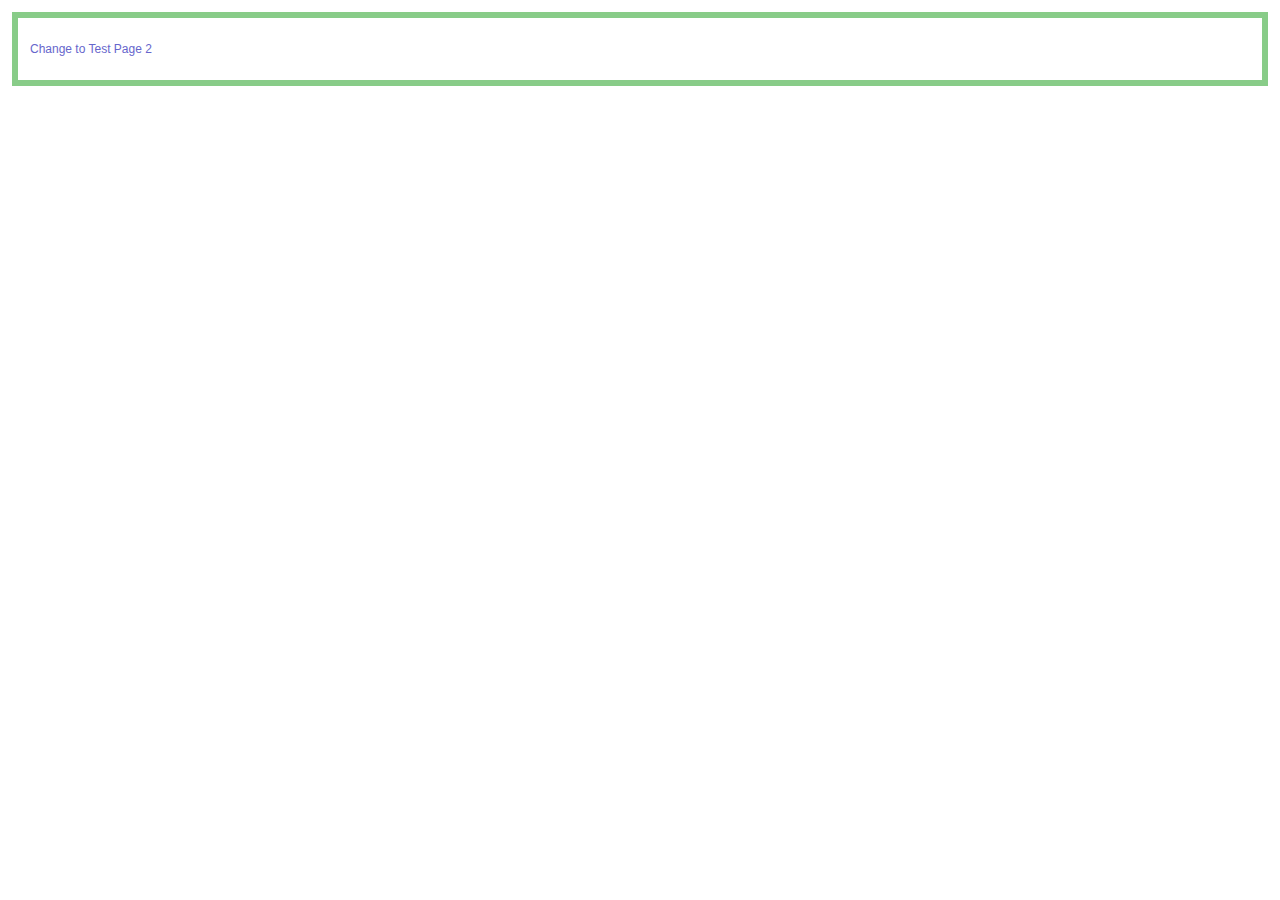
<file: project/assets/js/html5shiv/test/iframe.1-1.html>
<!doctype html>
<html>
	<head>
		<meta charset="utf-8">
		<title>Test 1</title>
		<link rel="stylesheet" href="style.css">
		<script src="../src/html5shiv-printshiv.js"></script>
	</head>
	<body>
		<section>
			<p><a href="iframe.1-2.html">Change to Test Page 2</a></p>
		</section>
	</body>
</html>
</file>
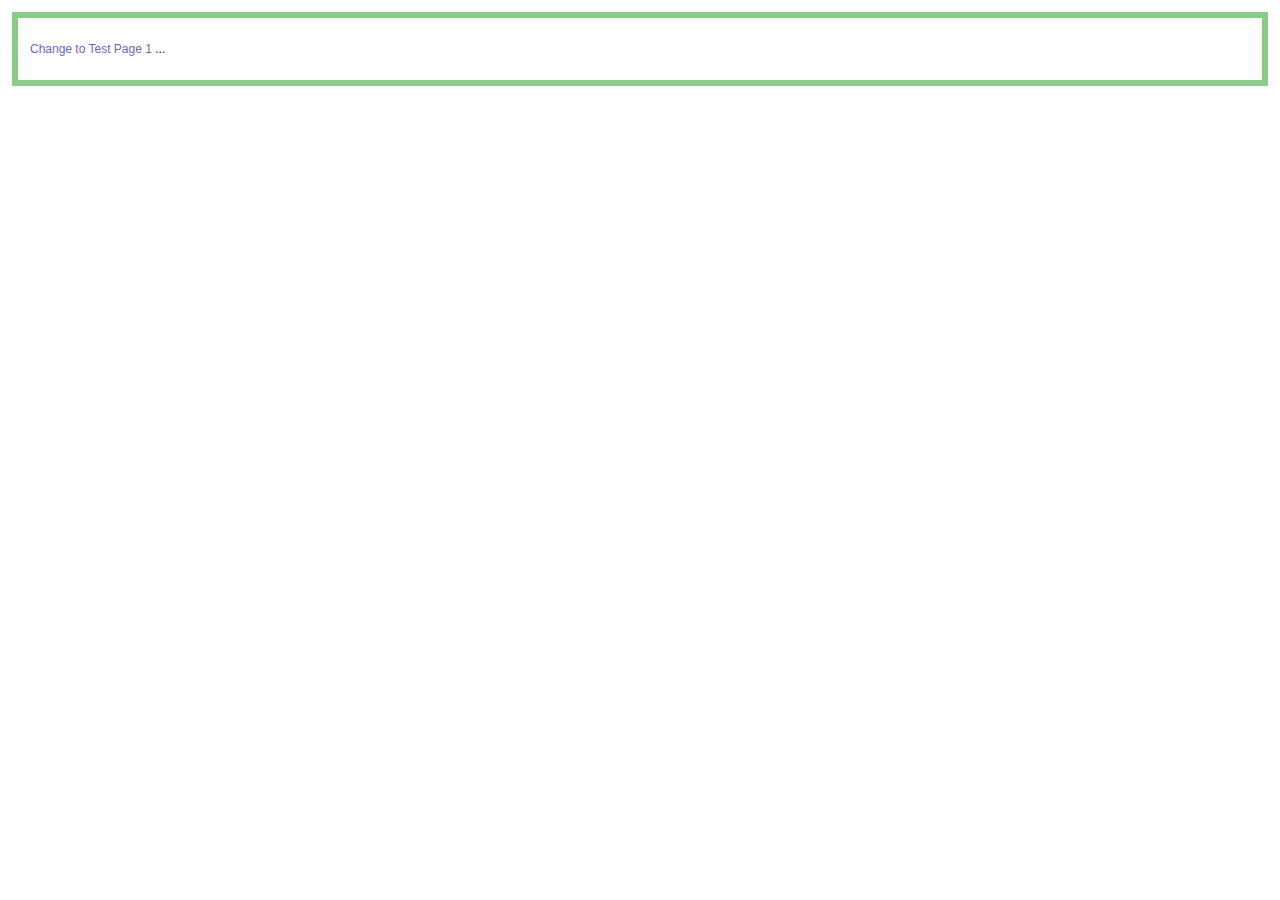
<file: project/assets/js/html5shiv/test/iframe.1-2.html>
<!doctype html>
<html>
	<head>
		<meta charset="utf-8">
		<title>Test 2</title>
		<link rel="stylesheet" href="style.css">
		<script src="../src/html5shiv-printshiv.js"></script>
	<body>
		<section>
			<p><a href="iframe.1-1.html">Change to Test Page 1</a> <span contenteditable>...</span></p>
		</section>
	</body>
</html>
</file>
<file: project/assets/js/html5shiv/test/style.css>
@import url(style.all.css);
@import url(style.print.css);
</file>
<file: activities/css/main.css>
#wrapper{
	width: 960px;
	margin: 0 auto;
	font-family: helvetica, sans-serif;
}

/*-----Header-----*/

header h1{
	text-align: center;
	margin-bottom: 10px;
}
header h2{
	text-align: center;
	margin: 10px 0;
}
header p{
	font-size: 11px;
	text-align: center;
	margin: 8px 0;
}
header p a{
	text-decoration: none;
	color: #d32f27;
}

/*-----Site Intent-----*/



/*-----Competitive Analysis-----*/

#competitive_analysis{
	overflow: hidden;
}
#competitive_analysis h2{
	margin-top: 50px;
}
#competitive_analysis h3{
	font-size: 21px;
	margin: 40px 0 0 30px;
}
#competitive_analysis h4{
	font-size: 18px;
}
#competitive_analysis p, #competitive_analysis li{
	font-size: 13px;
}
#competitive_analysis p a{
	text-decoration: none;
	color: #d32f27;
}
#competitive_analysis ol{
	padding: 0;
}
#wish_bone .site{
	float: left;
	margin: -20px 0 0 150px;
}
#hidden_valley .site{
	float: left;
	margin: -20px 0 0 250px;
}
#kens_foods .site{
	float: left;
	margin: -20px 0 0 165px;
}
#hidden_valley p span{
	margin-left: 46px;
}
.alexa_rank{
	width:300px;
	margin: 10px;
	float: left;
}
.demographics{
	width:300px;
	margin: 10px;
	float: left;
}
.queries{
	width:300px;
	margin: 10px;
	float: left;
}

/*-----Targeted Audience-----*/

#targeted_audience{
	overflow: hidden;
}
#targeted_audience h2{
	margin-top: 50px;
}
#targeted_audience h3{
	margin-top: 35px;
}
#targeted_audience p, #targeted_audience li{
	font-size: 13px;
}
#targeted_audience ul{
	padding: 0;
}
#targeted_audience .characteristics{
	width: 350px;
	float: left;
}
#targeted_audience .influencers{
	width: 350px;
	float: left;
}
#targeted_audience .scenarios{
	clear: both;
	overflow: hidden;
}
.scenarios .goal{
	width: 250px;
	float: left;
}
.scenarios .method{
	width: 600px;
	float: left;
}
</file>
<file: project/assets/css/pop-pops_best.css>
/*

Pop-Pop's Best
www.pop-pops-best.com

Springsteen, Ross
rossspringsteen.wix.com/dare4design
ross.springsteen@gmail.com

=====Colors=====

Whiskey(tan)				#cda16e
Dingley(green)				#526d45
Indian Khaki(khaki)			#beb295
Coral Reef(khaki light)		#c2b69a
Punch(Red)					#d32f27

=====Fonts=====

"Open Sans Condensed", sans-serif;
"Homemade Apple", cursive;
"Swanky and Moo Moo", cursive;
"Sintony", sans-serif;

=====@font-face=====*/

@font-face {
    font-family: "mrearlbt_font";
    src: url("../fonts/mrearlbt.ttf");
}
@font-face {
    font-family: "mrearlbt_bold_font";
    src: url("../fonts/mrearlbt_bold.ttf");
}
@font-face {
    font-family: "franklin_gothic_medium";
    src: url("../fonts/Franklin_Gothic_Medium.ttf");
}
@font-face {
    font-family: "franklin_gothic_book";
    src: url("../fonts/Franklin_Gothic_Book.ttf");
}

/*-----General-----*/

html{
	height: 100%;
}
body{
	max-width: 1024px;
	min-width: 320px;
	font-size: 62.5%;
	margin: 0 auto;
	background: url(../images/extra_clean_paper_@2X.jpg);
	height: 100%;
}
.wrapper{
	width: 93.75%; /*--960px--*/
	margin: 0 auto -100px;
	min-height: 100%;
	height: auto !important;
	height: 100%;
	font-family: helvetica, sans-serif;
	position: relative;
}

/*-----Header-----*/

header{
	position: relative;
}
h1{
	width: 100%;
	height: 223px;
	background: url(../images/header.jpg);
	background-size: 100% 223px;
	text-indent: -9999px;
	margin: 0;
	box-shadow: 0 5px 10px #282828;
}
#ppb img{
	position: absolute;
	left: 1.5625%; /*--15px--*/
	top: 20px;
	width: 37.08333333%; /*--356px--*/
	height: 56px;
}

/*-----Nav-----*/

nav ul{
	list-style: none;
	padding: 0;
}
nav ul li a{
	text-decoration: none;
	font: 2.8em "Open Sans Condensed", sans-serif;
	color: #526d45;
}
nav ul li a:hover{
	text-decoration: none;
	font: 2.8em "Open Sans Condensed", sans-serif;
	color: #d32f27;
}
#navl{
	float: left;
	overflow: hidden;
	margin: -54px 0 0 .520833333%; /*--5px--*/
	width: 37.08333333%; /*--356px--*/
}
#navl li{
	float: left;
	margin: 0 7.3%;
}
#navr{
	float: right;
	overflow: hidden;
	margin: -54px .520833333% 0 0; /*--5px--*/
	width: 37.08333333%; /*--356px--*/
}
#navr li{
	float: left;
	margin: 0 6.3%;
}
#nav_current{
	border-bottom: 3px solid #beb295;
}
#nav_current a{
	color: #d32f27;
}
#nav_current a:hover{
	color: #c2b69a;
}

/*-----Content-----*/
/*-----Home-----*/

#img{
	width: 97.9166666667%; /*--940px--*/
	height: 400px;
	margin: 0 auto 10px;
	background: url(../images/ppb_cta.jpg);
	background-repeat: no-repeat;
	background-size: 100% 400px;
}
#letter{
	width: 46.875%; /*--450px--*/
	margin: 3px 1.5625%; /*--15px--*/
	padding: 12px .833333333%; /*--8px--*/
	background: url(../images/page.png);
	background-repeat: no-repeat;
	background-position: left bottom;
	background-size: 100% 653px;
	float: left;
}
#pin_left{
	width: 10.93023256%; /*--47px--*/
	height: 40px;
	background-image: url(../images/push_pin_left.png);
	background-repeat: no-repeat;
	background-position: left top;
	background-size: 100% 40px;
	float: left;
	margin: -30px 0 0 -3.7777777777778%; /*--17px--*/
}
#pin_right{
	width: 11.1627907%; /*--48px--*/
	height: 40px;
	background-image: url(../images/push_pin_right.png);
	background-repeat: no-repeat;
	background-position: right top;
	background-size: 100% 40px;
	float: right;
	margin: -28px -3.77777777778% 0 0; /*--17px--*/
}
#letterbod{
	width: 93.02325581%; /*--400px--*/
	margin: 0 auto;
	font: 1.9em "Swanky and Moo Moo", cursive;
	margin-bottom: 5px;
}
#letterbod #sign{
	text-align: right;
	font: 1.4em "Homemade Apple", cursive;
	margin: 3px 3% 5px 0; /*--15px--*/
}
.fb_comments{
	width: 46.875%; /*--450px--*/
	height: 530px;
	overflow: hidden;
	float: right;
	margin: 8px 1.0416666667% 10px 0; /*--10px--*/
	background: url(../images/fb_comments.jpg);
	background-repeat: no-repeat;
	background-size: 100% 530px;
}


@media only screen and (min-width: 322px) and (max-width: 480px) {
	#img{
		height: 188px;
		background-size: 100% 188px;
	}
	#letter{
		width: 97.9166666667%; /*--940px--*/
		margin: 3px auto;
		background-size: 100% 850px;
	}
	#pin_left, #pin_right{
		height: 19px;
		background-size: 100% 19px;
	}
	.fb_comments{
		width: 97.9166666667%; /*--940px--*/
		background: url(../images/fb_comments-sm.jpg);
		height: 310px;
		background-size: 100% 310px;
		background-repeat: no-repeat;
	}
}
@media only screen and (min-width: 481px) and (max-width: 600px) {
	#img{
		height: 234px;
		background-size: 100% 234px;
	}
	#letter{
		width: 97.9166666667%; /*--940px--*/
		margin: 3px auto;
		background-size: 100% 850px;
	}
	#pin_left, #pin_right{
		height: 23px;
		background-size: 100% 23px;
	}
	.fb_comments{
		width: 97.9166666667%; /*--940px--*/
		background: url(../images/fb_comments-sm.jpg);
		height: 310px;
		background-size: 100% 310px;
		background-repeat: no-repeat;
	}
}
@media only screen and (min-width: 601px) and (max-width: 800px) {
	#img{
		height: 313px;
		background-size: 100% 313px;
	}
	#letter{
		width: 97.9166666667%; /*--940px--*/
		margin: 3px auto;
		background-size: 100% 850px;
	}
	#pin_left, #pin_right{
		height: 31px;
		background-size: 100% 31px;
	}
	.fb_comments{
		width: 97.9166666667%; /*--940px--*/
		background: url(../images/fb_comments-sm.jpg);
		height: 310px;
		background-size: 100% 310px;
		background-repeat: no-repeat;
	}
}

/*-----News-----*/

#ncp_top{
	width: 66.6666666667%; /*--640px--*/
	height: 113px;
	margin: 0 1.041666667%; /*--10px--*/
	background: url(../images/ncp_top.jpg);
	background-repeat: no-repeat;
	background-size: 100% 113px;
	float: left;
}
#ncp_body{
	width: 66.6666666667%; /*--640px--*/
	margin: 0 1.041666667%; /*--10px--*/
	background: url(../images/ncp_body.jpg);
	background-repeat: repeat-y;
	background-size: 100% 108px;
	overflow: hidden;
	float: left;
}
#ncp_body h2, #ncp_body h3{
	font-family: "franklin_gothic_medium", helvetica, sans-serif;
}
#ncp_body h2{
	margin: 0 3.125% 18px; /*--20px--*/
	text-align: center;
	font-weight: bold;
	font-size: 2.8em;
}
#ncp_body h3{
	margin: 0 3.125% 13px; /*--20px--*/
	text-align: center;
	font-size: 1.7em;
}
#ncp_by{
	margin-left: 3.125%; /*--20px--*/
}
#ncp_body a, #ncp_body a:hover, #ncp_body figcaption, #ncp_body figcaption a, #ncp_body figcaption a:hover, #ncp_article, #ncp_src a, #ncp_src a:hover, #reseller_ad h2 a, #reseller_ad h2 a:hover{
	font-family: "franklin_gothic_book", helvetica, sans-serif;
}
#ncp_body a{
	text-decoration: none;
	color: #526d45;
	font-size: 1.8em;
}
#ncp_body a:hover{
	text-decoration: none;
	color: #d32f27;
	font-size: 1.8em;
}
#ncp_body figure{
	float: right;
	margin: 8px 3.125% 8px 1.25%; /*--20px 8px--*/
}


#ncp_body figcaption{
	font-weight: lighter;
	font-size: 1.1em;
	margin-top: 3px;
	text-align: right;
}
#ncp_body figcaption a{
	text-decoration: none;
	color: #526d45;
	font-weight: lighter;
	font-size: 1.1em;
}
#ncp_body figcaption a:hover{
	text-decoration: none;
	color: #d32f27;
	font-weight: lighter;
	font-size: 1.1em;
}
#ncp_article{
	margin: 0 3.125%; /*--20px--*/
	font-size: 1.5em;
}
#ncp_article p{
	margin-bottom: 0;
}
#ncp_article #pquote1{
	float: left;
	width: 37.1875%; /*--238px--*/
	background: rgba(243,243,236,.6);
	padding: 5px .78125%; /*--5px--*/
	margin: 20px 3.125% 3px .3125%; /*--20px 2px--*/
	overflow: hidden;
	box-shadow: 0 0 5px rgba(243,243,236,.6);
	quotes: "\201C" "\201D";
}
#ncp_article #pquote1:before{
	content: open-quote;
	font-size: 5em;
	color: #beb295;
	float: left;
	margin: -8px 0 0 0;
}
/*#ncp_article #pquote1:after{
	content: close-quote;
	font-size: 50px;
	color: #beb295;
	float: right;
	margin: -28px -78px 0 0;
}*/
#ncp_article #pquote1 p{
	margin: 0 0 0 14.70588235%; /*--35px--*/
	padding: 0;
	color: #B7806C;
}
#ncp_article #pquote1 #quotee{
	float: right;
	margin-top: 8px;
	font-weight: bold;
}
#ncp_src{
	margin: 20px 3.90625% 0 0; /*--25px--*/
	float: right;
}
#ncp_src a{
	text-decoration: none;
	color: #526d45;
	font-size: 1.8em;
}
#ncp_src a:hover{
	text-decoration: none;
	color: #d32f27;
	font-size: 1.8em;
}
#ncp_bottom{
	width: 66.6666666667%; /*--640px--*/
	height: 73px;
	margin: 0 1.041666667%; /*--10px--*/
	background: url(../images/ncp_bottom.jpg);
	background-repeat: no-repeat;
	background-size: 100% 73px;
	float: left;
}
#reseller_ad{
	width: 30.208333333333%; /*--290px--*/
	margin: 0 5px 0 0;
	background: #c2b69a;
	position: absolute;
	top: 225px;
	right: 5px;
	z-index: -1;
}
#reseller_ad h2{
	margin: 0;
	padding: 15px 0 18px 5.17241379%; /*--15px--*/
	background: #beb295;
}
#reseller_ad h2 a{
	text-decoration: none;
	color: #526d45;
	font-weight: bolder;
	font-size: 2em;
}
#reseller_ad h2 a:hover{
	text-decoration: none;
	color: #d32f27;
	font-weight: bolder;
	font-size: 2em;
}
#reseller_ad .resellers_img{
	float: left;
	margin: 10px 0 10px 17.24137931%; /*--50px--*/ 
}
#reseller_ad .resellers_img #oldworldimg{
	float: left;
	margin: 10px 0 10px 20%; /*--58px--*/
}



/*-----Products-----*/

#products_content h2{
	margin-left: 10px;
	font-size: 2.5em;
}
.products{
	width: 97.9166666667%; /*--940px--*/
	float: left;
	overflow: hidden;
	margin: 10px 1.0416666667%; /*--10px--*/
}
.products img{
	width: 20.833333333333%; /*--200px--*/
	height: 200px;
	float: left;
}
.products h3{
	float: left;
	margin: 5px 0 8px 1.06382979%; /*--10px--*/
	font-size: 2em;
}
.products .ingredients{
	float: left;
	margin: 27px 0 0 -18.08510638%; /*--170px--*/
	font: bold 2em "Open Sans Condensed", sans-serif;
}
.products .ingredients a{
	text-decoration: none;
	color: #526d45;
}
.products .ingredients a:hover{
	color: #d32f27;
}

.modal_outer{
	display: none;
	position: absolute;
	top: 0;
	right: 0;
	bottom: 0;
	left: 0;
	z-index: 9999;
	background: gray;
	background: rgba(0,0,0,.75);
}
.modal_outer:target{
	display: block;
}
#ingredients_modal{
	background: url(../images/extra_clean_paper_@2X.jpg);
	width: 46.875%; /*--450px--*/
	padding: 20px 2.083333333%; /*--20px--*/
	margin: 90px auto 40px;
	border: 2px solid #333;
	position: relative;
	top: 100px;
	left: 0;
	z-index: 6000;
	visibility: visible;
	display: block;
}
#ingredients_modal p{
	font-size: 1.5em;
}
#ingredients_modal a{
	display: block;
	text-decoration: none;
	font-size: 1.8em;
	margin: 15px 0 0 2.083333333%; /*--20px--*/
}
.products .description{
	float: left;
	width: 76.041666666667%; /*--730px--*/
	margin: -130px 0 0 22.55319149%; /*--212px--*/
	font-size: 1.4em;
}

/*-----Resellers-----*/

#resellers_map{
	float: right;
}
#resellers .resellers_img{
	display: block;
	width: 29.166666667%; /*--280px---*/
	background: #232323;
}
#resellers section img{
	margin: 25px 5.35714286%; /*--15px--*/
	float: left;
	clear: left;
}
.resellers_info{
	width: 33.33333333333%; /*--320--*/
	float: left;
	margin: 3px 0 0 .8333333333%; /*--8px--*/
}
#Old_World_Food .resellers_info{
	width: 33.33333333333%; /*--320px--*/
	float: left;
	margin: 3px 0 0 7.8125%; /*---75px--*/
}
#Steves_Meats .resellers_img{
	margin-bottom: 20px;
}
.resellers_info h3{
	font-size: 1.8em;
	margin-bottom: 8px;
}
.resellers_info h3 a{
	text-decoration: none;
	color: #526d45;
}
.resellers_info h3 a:hover{
	text-decoration: none;
	color: #d32f27;
}
.resellers_info address{
	font-size: 1.3em;
}

/*-----Reviews-----*/

.review_form{
	margin: 20px 0 0 0;
}
#review_form{
	float: left;
	overflow: hidden;
	width: 46.875%; /*--450px--*/
	margin: 0 0 0 5.208333333%; /*--50px--*/
	background: rgba(243,243,236,.5);
}
#review_form #reqmes{
	margin: 0 0 15px 34.44444444%; /*--155px--*/
	font: 1em helvetica, sans-serif;
	color: #d32f27;
}
#review_form .reqpar{
	font: 1.7em "Sintony", sans-serif;
	color: #d32f27;
}
#review_form .revlabel{
	display: block;
	width: 20%; /*--90px--*/
	text-align: right;
}
#review_form .revinput, #review_form textarea{
	float: left;
	margin: -21px 0 14px 34.44444444%; /*--155px--*/
}
#review_form #name, #review_form #email{
	width: 55.555555556%; /*--250px--*/
}
#review_form #message{
	width: 56.222222222%; /*--253px--*/
}
#review_form .req{
	font: 1.7em "Sintony", sans-serif;
	color: #d32f27;
	float: left;
	margin: -25px 0 0 .8888888889%; /*--4px--*/
}
#review_form #post{
	display: block;
	width: 20%; /*--90px--*/
	height: 30px;
	margin: 30px 0 0 71.111111111%; /*--320px--*/
	border-radius: 8px;
	background-color: #B00000;
	border: 1px solid #7F0000;
	color: #FFF;
	text-shadow: 1px 1px 4px #000;
}
#review_form #post:hover{
	background-color:#800000;
}
.review_form #review_form .stars{
	clear: both;
	margin: -53px 0 0 34.44444444%; /*--155px--*/
}
.reviews{
	/*overflow: scroll;*/
	width: 46.875%; /*--450px--*/
	/*height: 475px;*/
	float: right;
	margin: 0 1.041666667% 0 0; /*--10px--*/
}
.reviews ul{
	list-style: none;
	padding: 0;
	overflow: hidden;
}
.reviews .name{
	font: bolder 1.8em helvetica, sans-serif;
	float: left;
}
.reviews .date{
	font: lighter 1.3em helvetica, sans-serif;
	float: left;
	margin: 2px 0 0 1.777777778%; /*--8px--*/
}
.reviews .comment{
	font-size: 1.5em;
	clear: both;
	margin: 5px 1.11111111% 5px 2.222222222%; /*--5px 10px--*/
}

/*-----Contact-----*/

#contact_form{
	overflow: hidden;
	float: left;
	width: 52.08333333333%; /*--500px--*/
	margin: 0 0 0 5.208333333%; /*--50px--*/
	background: rgba(243,243,236,.5);
}
#contact_form h2{
	margin: 18px 0 0 0;
	font: 2.5em helvetica, sans-serif;
}
#contact_form p{
	margin: 9px 0 10px 2%; /*--10px--*/
	font: 1.3em helvetica, sans-serif;
}
#contact_form #reqmes{
	margin: 0 0 8px 31%; /*--155px--*/
	font: 1em helvetica, sans-serif;
	color: #d32f27;
}
#contact_form .reqpar{
	font: 1.7em "Sintony", sans-serif;
	color: #d32f27;
}
#contact_form label{
	display: block;
	width: 18%; /*--90px--*/
	text-align: right;
	font-size: 1.4em;
}
#contact_form input, #contact_form select, #contact_form textarea{
	float: left;
	margin: -21px 0 14px 31%; /*--155px--*/
}
#contact_form #fname, #contact_form #lname, #contact_form #address1, #contact_form #city, #contact_form #email{
	width: 50%; /*--250px--*/
}
#contact_form #tel{
	width: 27%; /*--135px--*/
}
#contact_form #address2{
	width: 50%; /*--250px--*/
	margin-top: -14px;
}
#contact_form #message{
	width: 50.6%; /*--253px--*/
}
#contact_form .req{
	font: 1.7em "Sintony", sans-serif;
	color: #d32f27;
	float: left;
	margin: -25px 0 0 .8%; /*--4px--*/
}
#contact_form #reset{
	width: 16%; /*--80--*/
	margin: 40px 0 0 49%; /*--245px--*/
	font: 1.1em helvetica, sans-serif;
}
#contact_form #submit{
	width: 18%; /*--90px--*/
	height: 30px;
	margin: -20px 0 0 64%; /*--320px--*/
	border-radius: 8px;
	background-color: #B00000;
	border: 1px solid #7F0000;
	color: #FFF;
	text-shadow: 1px 1px 4px #000;
}
#contact_form #submit:hover{
	background-color:#800000;
}
#bottle{
	float: right;
	width: 31.25%; /*--300px--*/
	margin: 0 5.208333333% 0 0; /*--50px--*/
}

/*-----Footer-----*/

.push{
	height: 50px;
}
footer{
	height: 50px;
	width: 93.75%; /*--960px--*/
	overflow: hidden;
	clear: both;
	margin: 50px auto 0;
	background: url(../images/footer.jpg);
	box-shadow: 0 -2.5px 10px #282828;
	background-size: 100% 50px;
}
footer #copyright{
	float: left;
	margin: 7px 0 0 .52083333%; /*--5px--*/
	vertical-align: middle;
	font-size: 1.2em;
}
footer #created_by{
	float: left;
	margin: 32px 0 0 -24.479166667%; /*--235px--*/
	font-size: 1.2em;
}
footer ul{
	width: 31.25%; /*--300px--*/
	list-style: none;
	padding: 0;
	float: right;
	overflow: hidden;
	margin: 3px .3125% 0 0; /*--3px--*/
}
footer ul li{
	float: right;
	margin: 0 .3125%; /*--3px--*/
	font: 1.6em "Open Sans Condensed", sans-serif;
}
footer ul li a{
	text-decoration: none;
	color: #526d45;
}
footer ul li a:hover{
	color: #d32f27;
}





@media only screen and (max-width: 321px) {
	/*-----General-----*/
	
	.wrapper{
		margin: 0 auto -31px;
	}

	/*-----Header-----*/

	h1{
		background: url(../images/header_sm.jpg);
		height: 100px;
		background-size: 100% 100px;
	}
	#ppb img{
		height: 18px;
		top: 6px;
	}

	/*-----Nav-----*/

	nav ul li a{
		font-size: 1.3em;
	}
	nav ul li a:hover{
		font-size: 1.3em;
	}
	#navl{
		width: 49.5%;
		margin: -21px 0 0 0;
	}
	#navr{
		width: 49.5%;
		margin: -21px 0 0 0;
	}
	#navl li{
		margin: 0 6.9%;
	}
	#navr li{
		margin: 0 5.1%;
	}

	/*-----Home-----*/

	#img{
		height: 150px;
		background-size: 100% 150px;
	}
	#letter{
		width: 97.9166666667%; /*--940px--*/
		margin: 3px auto;
		background-size: 100% 850px;
	}
	#pin_left, #pin_right{
		height: 30px;
		background-size: 100% 30px;
	}
	#letterbod{
		font-size: 1.5em;
		margin-bottom: 0;
	}
	#letterbod #sign{
		font-size: 1em;
		margin: -7px 3% 5px 0;
		padding-bottom: 20px;
	}
	.fb_comments{
		width: 97.9166666667%; /*--940px--*/
		background: url(../images/fb_comments-sm.jpg);
		height: 205px;
		background-size: 100% 205px;
		background-repeat: no-repeat;
	}

	/*-----News-----*/

	#ncp_top, #ncp_body, #ncp_bottom{
		float: left;
		width: 97.9166666667%; /*--940px--*/
		margin: 0 auto;
	}
	#reseller_ad{
		display: none;
	}

	/*-----Products-----*/

	.products img{
		width: 40%;
		height: 120px;
	}
	.products h3{
		float: left;
		margin: 5px 0 5px 3.125%; /*--10px--*/
		font-size: 1.7em;
	}
	.products .ingredients{
		margin: 0 0 10px 3.125%; /*--10px--*/
		font: bold 1.6em "Open Sans Condensed", sans-serif;
	}
	#ingredients_modal{
		width: 97%;
	}
	#ingredients_modal p{
		font-size: 1.5em;
		margin: 0 0 0 3.125%;
	}
	.products .description{
		float: left;
		width: 55%;
		margin: 0 0 0 3.125%;
		font-size: 1.4em;
	}

	/*-----Resellers-----*/

	/*-----Reviews-----*/

	#review_form{
		width: 97.9166666667%; /*--940px--*/
		margin: 0 0 0 5.208333333%; /*--50px--*/
	}
	#review_form div{
		margin: 15px 0;
	}
	.reviews{
		width: 97.9166666667%; /*--940px--*/
		clear: both;
		float: left;
		margin: 0 1.041666667% 0 0; /*--10px--*/
	}
	#review_form input{
		height: 23px;
	}
	#review_form textarea{
		height: 50px;
	}

	/*-----Contact-----*/

	#contact_form{
		width: 97.9166666667%; /*--940px--*/
		margin: 0 0 0 5.208333333%; /*--50px--*/
	}
	#contact_form p{
		margin: 9px 0 10px 0;
		font: 1em helvetica, sans-serif;
	}
	#contact_form label{
		font-size: 1em;
	}
	#contact_form input{
		height: 23px;
	}
	#contact_form textarea{
		height: 50px;
	}
	#bottle{
		display: none;
	}

	/*-----Footer-----*/

	.push{
		height: 80px;
	}
	footer{
		height: 80px;
		margin: 80px auto 0;
		background: url(../images/footer.jpg);
		background-size: 100% 80px;
	}
	footer #copyright{
		margin: 7px 0 0 .52083333%; /*--5px--*/
		font-size: 1em;
	}
	footer #created_by{
		margin: 5px 0 0 .52083333%;
		font-size: 1em;
	}
	footer ul{
		width: 97.9166666667%; /*--940px--*/
		margin: 15px .52083333% 0 0; /*--5px--*/
	}
	footer ul li{
		margin: 0 .5%;
	}
}

@media only screen and (min-width: 322px) and (max-width: 480px) {
	/*-----General-----*/

	.wrapper{
		margin: 0 auto -47px;
	}

	/*-----Header-----*/

	h1{
		background: url(../images/header_sm.jpg);
		height: 105px;
		background-size: 100% 105px;
	}
	#ppb img{
		height: 26px;
		top: 9px;
	}

		/*-----Nav-----*/

	nav ul li a{
		font-size: 1.3em;
	}
	nav ul li a:hover{
		font-size: 1.3em;
	}
	#navl{
		width: 49.5%;
		margin: -23px 0 0 0;
	}
	#navr{
		width: 49.5%;
		margin: -23px 0 0 0;
	}
	#navl li{
		margin: 0 6.9%;
	}
	#navr li{
		margin: 0 5.1%;
	}

	/*-----Home-----*/

	#img{
		height: 225px;
		background-size: 100% 225px;
	}
	#letter{
		width: 97.9166666667%; /*--940px--*/
		margin: 3px auto;
		background-size: 100% 850px;
	}
	#pin_left, #pin_right{
		height: 30px;
		background-size: 100% 30px;
	}
	#letterbod{
		font-size: 1.5em;
		margin-bottom: 0;
	}
	#letterbod #sign{
		font-size: 1em;
		margin: -7px 3% 5px 0;
		padding-bottom: 20px;
	}
	.fb_comments{
		width: 97.9166666667%; /*--940px--*/
		background: url(../images/fb_comments-sm.jpg);
		height: 256px;
		background-size: 100% 256px;
		background-repeat: no-repeat;
	}

	/*-----News-----*/

	#ncp_top, #ncp_body, #ncp_bottom{
		float: left;
		width: 97.9166666667%; /*--940px--*/
		margin: 0 auto;
	}
	#reseller_ad{
		display: none;
	}

	/*-----Products-----*/

	.products img{
		width: 40%;
		height: 120px;
	}
	.products h3{
		float: left;
		margin: 5px 0 5px 3.125%; /*--10px--*/
		font-size: 1.7em;
	}
	.products .ingredients{
		margin: 0 0 10px 3.125%; /*--10px--*/
		font: bold 1.6em "Open Sans Condensed", sans-serif;
	}
	#ingredients_modal{
		width: 97%;
	}
	#ingredients_modal p{
		font-size: 1.5em;
		margin: 0 0 0 3.125%;
	}
	.products .description{
		float: left;
		width: 55%;
		margin: 0 0 0 3.125%;
		font-size: 1.4em;
	}

	/*-----Resellers-----*/

	/*-----Reviews-----*/

	#review_form{
		width: 97.9166666667%; /*--940px--*/
		margin: 0 0 0 5.208333333%; /*--50px--*/
	}
	#review_form div{
		margin: 15px 0;
	}
	.reviews{
		width: 97.9166666667%; /*--940px--*/
		clear: both;
		float: left;
		margin: 0 1.041666667% 0 0; /*--10px--*/
	}
	#review_form input{
		height: 23px;
	}
	#review_form textarea{
		height: 50px;
	}

	/*-----Contact-----*/

	#contact_form{
		width: 97.9166666667%; /*--940px--*/
		margin: 0 0 0 5.208333333%; /*--50px--*/
	}
	#contact_form p{
		margin: 9px 0 10px 0;
		font: 1em helvetica, sans-serif;
	}
	#contact_form label{
		font-size: 1em;
	}
	#contact_form input{
		height: 23px;
	}
	#contact_form textarea{
		height: 50px;
	}
	#bottle{
		display: none;
	}

	/*-----Footer-----*/

	.push{
		height: 80px;
	}
	footer{
		height: 80px;
		margin: 80px auto 0;
		background: url(../images/footer.jpg);
		background-size: 100% 80px;
	}
	footer #copyright{
		margin: 7px 0 0 .52083333%; /*--5px--*/
		font-size: 1em;
	}
	footer #created_by{
		margin: 5px 0 0 .52083333%;
		font-size: 1em;
	}
	footer ul{
		width: 97.9166666667%; /*--940px--*/
		margin: 15px .52083333% 0 0; /*--5px--*/
	}
	footer ul li{
		margin: 0 .5%;
	}
}

@media only screen and (min-width: 481px) and (max-width: 600px) {
	/*-----General-----*/
	.wrapper{
		margin: 0 auto -59px;
	}

	/*-----Header-----*/
	h1{
		background: url(../images/header_sm.jpg);
		height: 131px;
		background-size: 100% 131px;
	}
	#ppb img{
		height: 33px;
		top: 12px;
	}

		/*-----Nav-----*/

	nav ul li a{
		font-size: 1.3em;
	}
	nav ul li a:hover{
		font-size: 1.3em;
	}
	#navl{
		width: 49.5%;
		margin: -21px 0 0 0;
	}
	#navr{
		width: 49.5%;
		margin: -21px 0 0 0;
	}
	#navl li{
		margin: 0 6.9%;
	}
	#navr li{
		margin: 0 5.1%;
	}

	/*-----Home-----*/

	#img{
		height: 150px;
		background-size: 100% 150px;
	}
	#letter{
		width: 97.9166666667%; /*--940px--*/
		margin: 3px auto;
		background-size: 100% 850px;
	}
	#pin_left, #pin_right{
		height: 30px;
		background-size: 100% 30px;
	}
	#letterbod{
		font-size: 1.5em;
		margin-bottom: 0;
	}
	#letterbod #sign{
		font-size: 1em;
		margin: -7px 3% 5px 0;
		padding-bottom: 20px;
	}
	.fb_comments{
		width: 97.9166666667%; /*--940px--*/
		background: url(../images/fb_comments-sm.jpg);
		height: 310px;
		background-size: 100% 310px;
		background-repeat: no-repeat;
	}

	/*-----News-----*/

	#ncp_top, #ncp_body, #ncp_bottom{
		float: left;
		width: 97.9166666667%; /*--940px--*/
		margin: 0 auto;
	}
	#reseller_ad{
		display: none;
	}

	/*-----Products-----*/

	.products img{
		width: 40%;
		height: 120px;
	}
	.products h3{
		float: left;
		margin: 5px 0 5px 3.125%; /*--10px--*/
		font-size: 1.7em;
	}
	.products .ingredients{
		margin: 0 0 10px 3.125%; /*--10px--*/
		font: bold 1.6em "Open Sans Condensed", sans-serif;
	}
	#ingredients_modal{
		width: 97%;
	}
	#ingredients_modal p{
		font-size: 1.5em;
		margin: 0 0 0 3.125%;
	}
	.products .description{
		float: left;
		width: 55%;
		margin: 0 0 0 3.125%;
		font-size: 1.4em;
	}

	/*-----Resellers-----*/

	/*-----Reviews-----*/

	#review_form{
		width: 97.9166666667%; /*--940px--*/
		margin: 0 0 0 5.208333333%; /*--50px--*/
	}
	#review_form div{
		margin: 15px 0;
	}
	.reviews{
		width: 97.9166666667%; /*--940px--*/
		clear: both;
		float: left;
		margin: 0 1.041666667% 0 0; /*--10px--*/
	}
	#review_form input{
		height: 23px;
	}
	#review_form textarea{
		height: 50px;
	}

	/*-----Contact-----*/

	#contact_form{
		width: 97.9166666667%; /*--940px--*/
		margin: 0 0 0 5.208333333%; /*--50px--*/
	}
	#contact_form p{
		margin: 9px 0 10px 0;
		font: 1em helvetica, sans-serif;
	}
	#contact_form label{
		font-size: 1em;
	}
	#contact_form input{
		height: 23px;
	}
	#contact_form textarea{
		height: 50px;
	}
	#bottle{
		display: none;
	}

	/*-----Footer-----*/

	.push{
		height: 80px;
	}
	footer{
		height: 80px;
		margin: 80px auto 0;
		background: url(../images/footer.jpg);
		background-size: 100% 80px;
	}
	footer #copyright{
		margin: 7px 0 0 .52083333%; /*--5px--*/
		font-size: 1em;
	}
	footer #created_by{
		margin: 5px 0 0 .52083333%;
		font-size: 1em;
	}
	footer ul{
		width: 97.9166666667%; /*--940px--*/
		margin: 15px .52083333% 0 0; /*--5px--*/
	}
	footer ul li{
		margin: 0 .5%;
	}
}

@media only screen and (min-width: 601px) and (max-width: 800px) {
	/*-----General-----*/
	.wrapper{
		margin: 0 auto -78px;
	}
	h1{
		height: 174px;
		background-size: 100% 174px;
	}
	#ppb img{
		height: 44px;
		top: 16px;
	}

		/*-----Nav-----*/

	nav ul li a{
		font-size: 1.3em;
	}
	nav ul li a:hover{
		font-size: 1.3em;
	}
	#navl{
		width: 49.5%;
		margin: -21px 0 0 0;
	}
	#navr{
		width: 49.5%;
		margin: -21px 0 0 0;
	}
	#navl li{
		margin: 0 6.9%;
	}
	#navr li{
		margin: 0 5.1%;
	}

	/*-----Home-----*/

	#img{
		height: 150px;
		background-size: 100% 150px;
	}
	#letter{
		width: 97.9166666667%; /*--940px--*/
		margin: 3px auto;
		background-size: 100% 850px;
	}
	#pin_left, #pin_right{
		height: 30px;
		background-size: 100% 30px;
	}
	#letterbod{
		font-size: 1.5em;
		margin-bottom: 0;
	}
	#letterbod #sign{
		font-size: 1em;
		margin: -7px 3% 5px 0;
		padding-bottom: 20px;
	}
	.fb_comments{
		width: 97.9166666667%; /*--940px--*/
		background: url(../images/fb_comments-sm.jpg);
		height: 310px;
		background-size: 100% 310px;
		background-repeat: no-repeat;
	}

	/*-----News-----*/

	#ncp_top, #ncp_body, #ncp_bottom{
		float: left;
		width: 97.9166666667%; /*--940px--*/
		margin: 0 auto;
	}
	#reseller_ad{
		display: none;
	}

	/*-----Products-----*/

	.products img{
		width: 40%;
		height: 120px;
	}
	.products h3{
		float: left;
		margin: 5px 0 5px 3.125%; /*--10px--*/
		font-size: 1.7em;
	}
	.products .ingredients{
		margin: 0 0 10px 3.125%; /*--10px--*/
		font: bold 1.6em "Open Sans Condensed", sans-serif;
	}
	#ingredients_modal{
		width: 97%;
	}
	#ingredients_modal p{
		font-size: 1.5em;
		margin: 0 0 0 3.125%;
	}
	.products .description{
		float: left;
		width: 55%;
		margin: 0 0 0 3.125%;
		font-size: 1.4em;
	}

	/*-----Resellers-----*/

	/*-----Reviews-----*/

	#review_form{
		width: 97.9166666667%; /*--940px--*/
		margin: 0 0 0 5.208333333%; /*--50px--*/
	}
	#review_form div{
		margin: 15px 0;
	}
	.reviews{
		width: 97.9166666667%; /*--940px--*/
		clear: both;
		float: left;
		margin: 0 1.041666667% 0 0; /*--10px--*/
	}
	#review_form input{
		height: 23px;
	}
	#review_form textarea{
		height: 50px;
	}

	/*-----Contact-----*/

	#contact_form{
		width: 97.9166666667%; /*--940px--*/
		margin: 0 0 0 5.208333333%; /*--50px--*/
	}
	#contact_form p{
		margin: 9px 0 10px 0;
		font: 1em helvetica, sans-serif;
	}
	#contact_form label{
		font-size: 1em;
	}
	#contact_form input{
		height: 23px;
	}
	#contact_form textarea{
		height: 50px;
	}
	#bottle{
		display: none;
	}

	/*-----Footer-----*/

	.push{
		height: 80px;
	}
	footer{
		height: 80px;
		margin: 80px auto 0;
		background: url(../images/footer.jpg);
		background-size: 100% 80px;
	}
	footer #copyright{
		margin: 7px 0 0 .52083333%; /*--5px--*/
		font-size: 1em;
	}
	footer #created_by{
		margin: 5px 0 0 .52083333%;
		font-size: 1em;
	}
	footer ul{
		width: 97.9166666667%; /*--940px--*/
		margin: 15px .52083333% 0 0; /*--5px--*/
	}
	footer ul li{
		margin: 0 .5%;
	}
}
</file>
<file: activities/style tile/css/main.css>
body{
	background: #F9F9F2;
	font-family: helvetica, sans-serif;
	margin: 0;
}
.wrapper{
	width: 960px;
	margin: 0 auto;
}

/*-----Header-----*/
header{
	overflow: hidden;
	background: #cda16e;
	box-shadow: 0 0 8px #cda16e;
}
header img{
	margin: 10px;
	float: left;
}
header h1{
	float:left;
	margin: 30px 0 0 5px;
}

/*-----Style Tile-----*/

.style{
	overflow: hidden;
}
.style h2{
	float: left;
	margin-left: 8px;
}
.style p{
	float: left;
	margin: 24px 0 0 8px;
}
.style p a{
	text-decoration: none;
	font: 14px "Open Sans Condensed", sans-serif;
}
.style img{
	clear: both;
	width: 720px;
	margin: 5px 120px 20px;
}
#style1{
	margin-top: 15px;
	border: 3px solid #dedec0;
	border-radius: 25px;
	background: #eeeed7;
	box-shadow: 0 3px 5px #60604c;
}
#style2{
	margin: 15px 0;
	border: 3px solid #c0dede;
	border-radius: 25px;
	background: #d7eeee;
	box-shadow: 0 3px 5px #4c6060;
}
</file>
<file: activities/style_tile/css/main.css>
body{
	background: #F9F9F2;
	font-family: helvetica, sans-serif;
	margin: 0;
}
.wrapper{
	width: 960px;
	margin: 0 auto;
}

/*-----Header-----*/
header{
	overflow: hidden;
	background: #cda16e;
	box-shadow: 0 0 8px #cda16e;
}
header img{
	margin: 10px;
	float: left;
}
header h1{
	float:left;
	margin: 30px 0 0 5px;
}

/*-----Style Tile-----*/

.style{
	overflow: hidden;
}
.style h2{
	float: left;
	margin-left: 8px;
}
.style img{
	clear: both;
	width: 720px;
	margin: 5px 120px 20px;
}
#style1{
	margin-top: 15px;
	border: 3px solid #dedec0;
	border-radius: 25px;
	background: #eeeed7;
	box-shadow: 0 3px 5px #60604c;
}
#style2{
	margin: 15px 0;
	border: 3px solid #c0dede;
	border-radius: 25px;
	background: #d7eeee;
	box-shadow: 0 3px 5px #4c6060;
}
</file>
